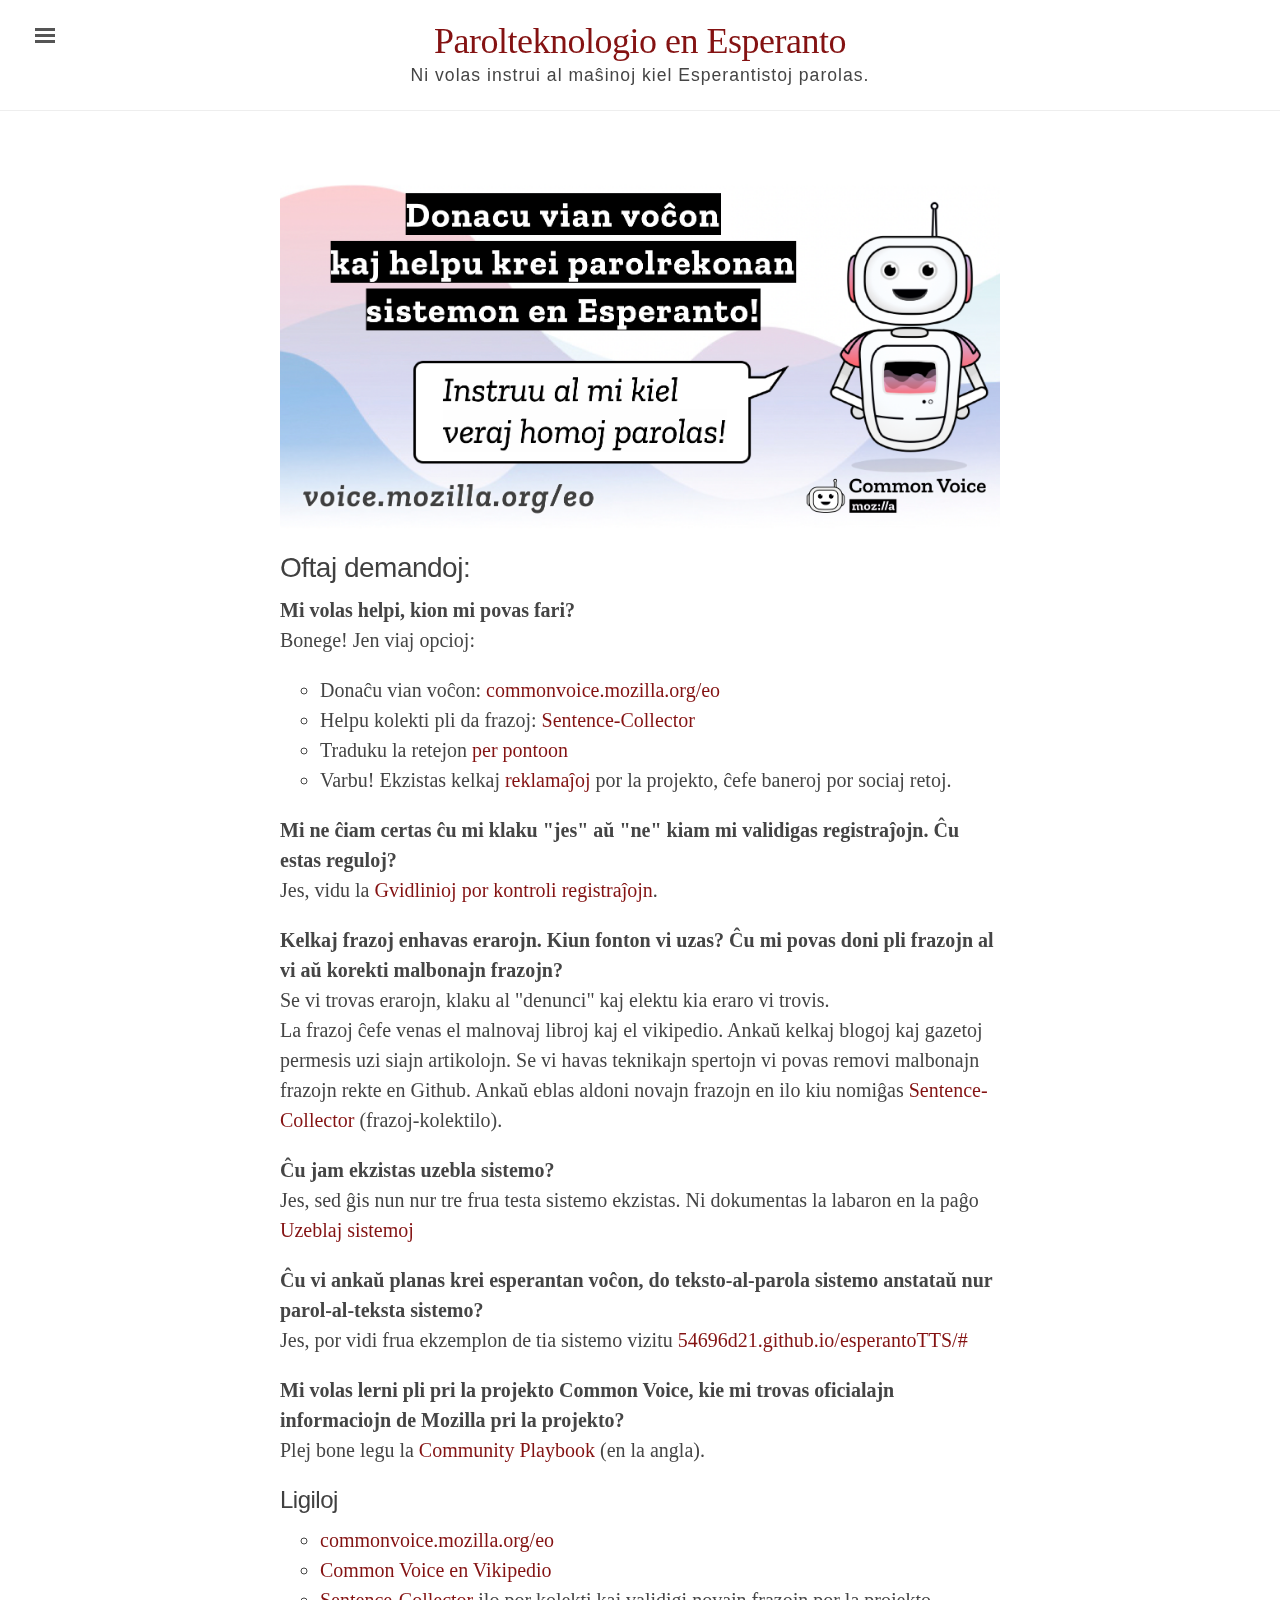
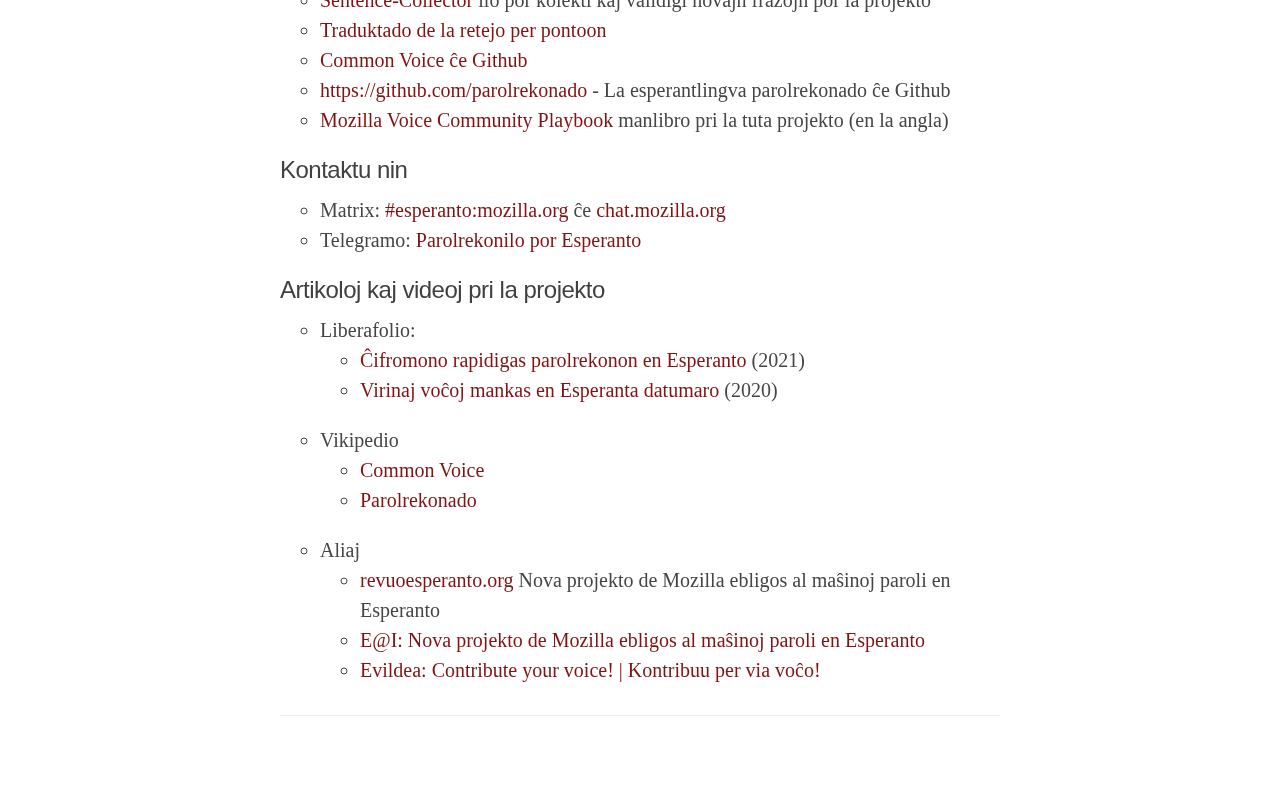
<file: index.html>
<!DOCTYPE html>
<html lang="eo">

  <head prefix="og: http://ogp.me/ns#; dc: http://purl.org/dc/terms/#">
  
  
  <!-- Canonical link to help search engines -->
  <link rel="canonical" href="https://parolrekonado.github.io/" />

  <!-- Basic meta elements -->
  <meta charset="utf-8" />

  <!-- Enable responsiveness on mobile devices -->
  <meta name="viewport" content="width=device-width,initial-scale=1.0,shrink-to-fit=no" />

  <title>
    
      Voĉaj teknologioj por Esperantujo
    
  </title>

  <!-- Dublin Core metadata for Zotero -->
  <meta property="dc:title" content="Voĉaj teknologioj por Esperantujo" />
  <meta property="dc:creator" content="" />
  <meta property="dc:identifier" content="https://parolrekonado.github.io/" />
  
  
  
  <meta property="dc:source" content="Parolteknologio en Esperanto" />

  <!-- Open Graph metadata -->
  <meta property="og:title" content="Voĉaj teknologioj por Esperantujo" />
  <meta property="og:url" content="https://parolrekonado.github.io/" />
  <meta property="og:image" content="https://parolrekonado.github.io/assets/open-graph-logo.png" />
  <meta property="og:image:width" content="200" />
  <meta property="og:image:height" content="200" />
  <meta property="fb:admins" content="elotroalex" />
  <meta property="fb:app_id" content="589495744558280" />


  <meta property="og:description" content="">
  <meta property="og:type" content="website" />


  <!-- CSS link -->
  <link rel="stylesheet" href="/assets/css/style.css" />

  <!-- Icons -->
  <link rel="apple-touch-icon-precomposed" sizes="180x180" href="/assets/apple-touch-icon-precomposed.png" />
  <link rel="shortcut icon" href="/assets/favicon.ico" />

  <!-- RSS -->
  <link rel="alternate" type="application/rss+xml" title="RSS" href="https://parolrekonado.github.io/atom.xml" />
</head>


  <body class="theme-base-">

    <!-- This if statement decides which sidebar to use -->
    
    <!--
  Target for toggling the sidebar `.sidebar-checkbox` is for regular styles, `#sidebar-checkbox` for
  behavior.
-->
<input type="checkbox" class="sidebar-checkbox" id="sidebar-checkbox">

<!-- Toggleable sidebar -->
<aside class="sidebar" id="sidebar">
  <div class="sidebar-item">
    <p></p>
  </div>

  <nav class="sidebar-nav">
    <a class="sidebar-nav-item" href="/">Ĉefpaĝo</a>

    

    
    
      
        
      
    
      
    
      
        
          <a class="sidebar-nav-item" href="/about/">Pri ni</a>
        
      
    
      
    
      
    
      
    
      
        
          <a class="sidebar-nav-item" href="/deepspeech/">Uzeblaj sistemoj</a>
        
      
    
      
        
      
    
      
        
          <a class="sidebar-nav-item" href="/gvidlinioj/">Gvidlinioj por kontroli registraĵojn</a>
        
      
    
      
        
          <a class="sidebar-nav-item" href="/reklamado/">Varbado kaj reklamado</a>
        
      
    
      
        
          <a class="sidebar-nav-item" href="/search/">Serĉu</a>
        
      
    

    <!-- The code below is used for manually entered links  -->
    <!-- <span style='cursor:pointer;' onclick="javascript:var hypothesis = document.createElement('script');
      hypothesis.setAttribute('src','https://hypothes.is/embed.js');
      document.head.appendChild(hypothesis);"><a class="sidebar-nav-item">Annotate me</a></span> -->

  <!--
    <a class="sidebar-nav-item" href="https://via.hypothes.is/https://parolrekonado.github.io//" data-proofer-ignore>Annotate me</a>
    <script src="https://hypothes.is/embed.js" async></script>
  -->

    <!-- <a class="sidebar-nav-item" href="https://github.com/minicomp/ed" target="_blank">GitHub project</a>
  </nav> -->

  <div class="sidebar-item">
    <p>
      Kreita per <a href="https://minicomp.github.io/ed/">Ed.</a> (MIT licenco).
    </p>
  </div>
</aside>

    

    <!--
      Wrap is the content to shift when toggling the sidebar. We wrap the content to avoid any CSS
      collisions with our real content.
    -->
    <div class="wrap">
      <header class="masthead">
        <div class="container">
          <h3 class="masthead-title">
            <a href="/" title="Ĉefpaĝo">Parolteknologio en Esperanto</a>
            <br><small>Ni volas instrui al maŝinoj kiel Esperantistoj parolas.</small>
          </h3>
        </div>
      </header>

      <main class="container content" id="main">
        <div class="introduction">
<a href="https://commonvoice.mozilla.org/eo" target="_blank"><img src="2-1-banner.png" alt="" ></a>

    <div>
        <h1>Oftaj demandoj:</h1>
        <p>
        <strong>Mi volas helpi, kion mi povas fari?</strong><br>
                Bonege! Jen viaj opcioj:
                <ul>
                    <li>Donaĉu vian voĉon: <a href="https://commonvoice.mozilla.org/eo">commonvoice.mozilla.org/eo</a></li>
                    <li>Helpu kolekti pli da frazoj: <a href="https://commonvoice.mozilla.org/sentence-collector/">Sentence-Collector</a> </li>
                    <li>Traduku la retejon <a href="https://pontoon.mozilla.org/eo/common-voice/">per pontoon</a></li>
                    <li>Varbu! Ekzistas kelkaj <a href="https://github.com/parolteknologio/reklamajxoj">reklamaĵoj</a> por la projekto, ĉefe baneroj por sociaj retoj.</li>
                </ul>
              </p>
        <p><strong>Mi ne ĉiam certas ĉu mi klaku "jes" aŭ "ne" kiam mi validigas registraĵojn. Ĉu estas reguloj?</strong><br/>
        Jes, vidu la <a href="https://parolteknologio.github.io/gvidlinioj/">Gvidlinioj por kontroli registraĵojn</a>.</p>
        <p>
        <strong>Kelkaj frazoj enhavas erarojn. Kiun fonton vi uzas? Ĉu mi povas doni pli frazojn al vi aŭ korekti malbonajn frazojn?</strong><br>
                    Se vi trovas erarojn, klaku al "denunci" kaj elektu kia eraro vi trovis. 
                    <br> La frazoj ĉefe venas el malnovaj libroj kaj el vikipedio. Ankaŭ kelkaj blogoj kaj gazetoj permesis uzi siajn artikolojn. Se vi havas teknikajn spertojn vi povas removi malbonajn frazojn rekte en Github. Ankaŭ eblas aldoni novajn frazojn en ilo kiu nomiĝas <a href="https://common-voice.github.io/sentence-collector/#/how-to">Sentence-Collector</a> (frazoj-kolektilo).
         </p>
         <p>
        <strong>Ĉu jam ekzistas uzebla sistemo?</strong>
                    <br> Jes, sed ĝis nun nur tre frua testa sistemo ekzistas. Ni dokumentas la labaron en la paĝo <a href="https://parolteknologio.github.io/deepspeech/"> Uzeblaj sistemoj</a>
         </p>
         <p>
        <strong>Ĉu vi ankaŭ planas krei esperantan voĉon, do teksto-al-parola sistemo anstataŭ nur parol-al-teksta sistemo? </strong>
                    
                    <br> Jes, por vidi frua ekzemplon de tia sistemo vizitu <a href="https://54696d21.github.io/esperantoTTS/#//">54696d21.github.io/esperantoTTS/#</a>
         </p>

         <p>
          <strong>Mi volas lerni pli pri la projekto Common Voice, kie mi trovas oficialajn informaciojn de Mozilla pri la projekto?</strong>
                      
                      <br>Plej bone legu la <a href="https://common-voice.github.io/community-playbook/">Community Playbook</a> (en la angla).
           </p>
    
        <h2>Ligiloj</h2> 
        <ul>
            <li><a href="https://commonvoice.mozilla.org/eo">commonvoice.mozilla.org/eo</a></li>
            <li><a href="https://eo.wikipedia.org/wiki/Common_Voice">Common Voice en Vikipedio</a></li>
            <li><a href="https://common-voice.github.io/sentence-collector/#/how-to">Sentence-Collector</a> ilo por kolekti kaj validigi novajn frazojn por la projekto</li>
            <li><a href="https://pontoon.mozilla.org/eo/common-voice/">Traduktado de la retejo per pontoon</a></li>
            <li><a href="https://github.com/mozilla/voice-web">Common Voice ĉe Github</a></li>
            <li><a href="https://github.com/parolrekonado">https://github.com/parolrekonado</a> - La esperantlingva parolrekonado ĉe Github</li>
            <li><a href="https://common-voice.github.io/community-playbook/">Mozilla Voice Community Playbook </a> manlibro pri la tuta projekto (en la angla)</li>
          </ul>

      <h2>Kontaktu nin</h2>         
      <ul>
        <li>Matrix: <a href="https://chat.mozilla.org/#/room/#esperanto:mozilla.org">#esperanto:mozilla.org</a> ĉe <a href="https://chat.mozilla.org">chat.mozilla.org</a></li>
        <li>Telegramo: <a href="https://t.me/joinchat/rkl0bSUR0jQxNzY0">Parolrekonilo por Esperanto</a></li>
      </ul>

        <h2>Artikoloj kaj videoj pri la projekto</h2> 
        <ul>
            <li>Liberafolio:
                <ul> 
                    <li><a href="https://www.liberafolio.org/2021/06/29/cifromono-rapidigas-parolrekonon-en-esperanto/">Ĉifromono rapidigas parolrekonon en Esperanto</a> (2021)</li>
                    <li><a href="https://www.liberafolio.org/2020/01/20/virinaj-vocoj-mankas-en-esperanta-datumaro/">Virinaj voĉoj mankas en Esperanta datumaro</a> (2020)</li>
                </ul>
            </li>

            <li>Vikipedio
                <ul>
                    <li><a href="https://eo.wikipedia.org/wiki/Common_Voice">Common Voice</a></li>
                    <li><a href="https://eo.wikipedia.org/wiki/Parolrekonado">Parolrekonado</a></li>
                </ul>
            </li>
            <li>Aliaj
                <ul>
                    <li><a href="https://revuoesperanto.org/projekto_de_mozilla">revuoesperanto.org</a>
                        Nova projekto de Mozilla ebligos al maŝinoj paroli en Esperanto</li>
                        <li><a href="https://ikso.net/nova-projekto-de-mozilla-ebligos-al-masinoj-paroli-en-esperanto/">E@I: Nova projekto de Mozilla ebligos al maŝinoj paroli en Esperanto</a></li>
                    <li><a href="https://www.youtube.com/watch?v=FU61xCRz21w">Evildea: Contribute your voice! | Kontribuu per via voĉo!</a></li>
                </ul>
            </li>
         </ul>
    </div>

</div>

<hr>


<!-- <div class="toc">
  <h2>Paĝoj</h2>
  <ul class="texts">
  
  </ul>
</div> -->

      </main>
    </div>

    <label for="sidebar-checkbox" class="sidebar-toggle"></label>

    <script>

    // Highlight search Query
    var url = window.location.href;
      if (url.lastIndexOf("?q=") > 0) {
        // get the index of the parameter, add three (to account for length)
        var stringloc = url.lastIndexOf("?q=") + 3;
        // get the substring (query) and decode
        var searchquery = decodeURIComponent(url.substr(stringloc));
        // regex matches at beginning of line, end of line or word boundary, useful for poetry
        var regex = new RegExp("(?:^|\\b)(" + searchquery + ")(?:$|\\b)", "gim");
        // get, add mark and then set content
        var content = document.getElementById("main").innerHTML;
        document.getElementById("main").innerHTML = content.replace(regex, "<mark>$1</mark>");
      }

      // Toggle sidebar
      (function(document) {
        var toggle = document.querySelector('.sidebar-toggle');
        var sidebar = document.querySelector('#sidebar');
        var checkbox = document.querySelector('#sidebar-checkbox');

        document.addEventListener('click', function(e) {
          var target = e.target;

          if(!checkbox.checked ||
             !sidebar.contains(target) ||
             (target === checkbox || target === toggle)) return;

          checkbox.checked = false;
        }, false);
      })(document);
    </script>
  </body>
</html>
</file>
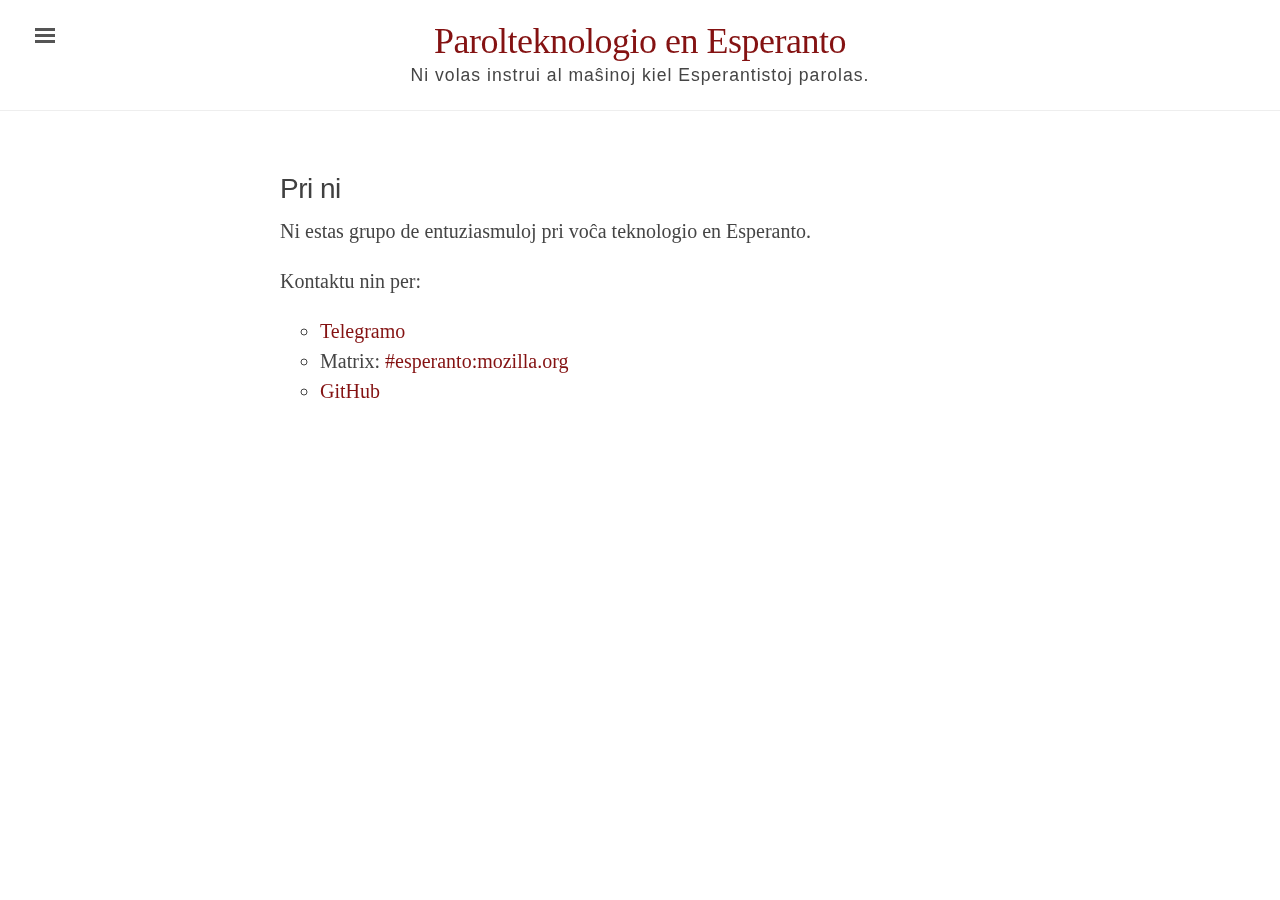
<file: about/index.html>
<!DOCTYPE html>
<html lang="eo">

  <head prefix="og: http://ogp.me/ns#; dc: http://purl.org/dc/terms/#">
  
  
  <!-- Canonical link to help search engines -->
  <link rel="canonical" href="https://parolrekonado.github.io/about/" />

  <!-- Basic meta elements -->
  <meta charset="utf-8" />

  <!-- Enable responsiveness on mobile devices -->
  <meta name="viewport" content="width=device-width,initial-scale=1.0,shrink-to-fit=no" />

  <title>
    
      Pri ni
    
  </title>

  <!-- Dublin Core metadata for Zotero -->
  <meta property="dc:title" content="Pri ni" />
  <meta property="dc:creator" content="" />
  <meta property="dc:identifier" content="https://parolrekonado.github.io/about/" />
  
  
  
  <meta property="dc:source" content="Parolteknologio en Esperanto" />

  <!-- Open Graph metadata -->
  <meta property="og:title" content="Pri ni" />
  <meta property="og:url" content="https://parolrekonado.github.io/about/" />
  <meta property="og:image" content="https://parolrekonado.github.io/assets/open-graph-logo.png" />
  <meta property="og:image:width" content="200" />
  <meta property="og:image:height" content="200" />
  <meta property="fb:admins" content="elotroalex" />
  <meta property="fb:app_id" content="589495744558280" />


  <meta property="og:description" content="Donacu vian voĉon!">
  <meta property="og:type" content="article" />


  <!-- CSS link -->
  <link rel="stylesheet" href="/assets/css/style.css" />

  <!-- Icons -->
  <link rel="apple-touch-icon-precomposed" sizes="180x180" href="/assets/apple-touch-icon-precomposed.png" />
  <link rel="shortcut icon" href="/assets/favicon.ico" />

  <!-- RSS -->
  <link rel="alternate" type="application/rss+xml" title="RSS" href="https://parolrekonado.github.io/atom.xml" />
</head>


  <body class="theme-base-">

    <!-- This if statement decides which sidebar to use -->
    
    <!--
  Target for toggling the sidebar `.sidebar-checkbox` is for regular styles, `#sidebar-checkbox` for
  behavior.
-->
<input type="checkbox" class="sidebar-checkbox" id="sidebar-checkbox">

<!-- Toggleable sidebar -->
<aside class="sidebar" id="sidebar">
  <div class="sidebar-item">
    <p></p>
  </div>

  <nav class="sidebar-nav">
    <a class="sidebar-nav-item" href="/">Ĉefpaĝo</a>

    

    
    
      
        
      
    
      
    
      
        
          <a class="sidebar-nav-item active" href="/about/">Pri ni</a>
        
      
    
      
    
      
    
      
    
      
        
          <a class="sidebar-nav-item" href="/deepspeech/">Uzeblaj sistemoj</a>
        
      
    
      
        
      
    
      
        
          <a class="sidebar-nav-item" href="/gvidlinioj/">Gvidlinioj por kontroli registraĵojn</a>
        
      
    
      
        
          <a class="sidebar-nav-item" href="/reklamado/">Varbado kaj reklamado</a>
        
      
    
      
        
          <a class="sidebar-nav-item" href="/search/">Serĉu</a>
        
      
    

    <!-- The code below is used for manually entered links  -->
    <!-- <span style='cursor:pointer;' onclick="javascript:var hypothesis = document.createElement('script');
      hypothesis.setAttribute('src','https://hypothes.is/embed.js');
      document.head.appendChild(hypothesis);"><a class="sidebar-nav-item">Annotate me</a></span> -->

  <!--
    <a class="sidebar-nav-item" href="https://via.hypothes.is/https://parolrekonado.github.io/about//" data-proofer-ignore>Annotate me</a>
    <script src="https://hypothes.is/embed.js" async></script>
  -->

    <!-- <a class="sidebar-nav-item" href="https://github.com/minicomp/ed" target="_blank">GitHub project</a>
  </nav> -->

  <div class="sidebar-item">
    <p>
      Kreita per <a href="https://minicomp.github.io/ed/">Ed.</a> (MIT licenco).
    </p>
  </div>
</aside>

    

    <!--
      Wrap is the content to shift when toggling the sidebar. We wrap the content to avoid any CSS
      collisions with our real content.
    -->
    <div class="wrap">
      <header class="masthead">
        <div class="container">
          <h3 class="masthead-title">
            <a href="/" title="Ĉefpaĝo">Parolteknologio en Esperanto</a>
            <br><small>Ni volas instrui al maŝinoj kiel Esperantistoj parolas.</small>
          </h3>
        </div>
      </header>

      <main class="container content" id="main">
        <article class="page">
  <h1 class="page-title">Pri ni</h1>
  <p>Ni estas grupo de entuziasmuloj pri voĉa teknologio en Esperanto.</p>

<p>Kontaktu nin per:</p>
<ul>
  <li><a href="https://t.me/joinchat/rkl0bSUR0jQxNzY0">Telegramo</a></li>
  <li>Matrix: <a href="https://chat.mozilla.org/#/room/#esperanto:mozilla.org">#esperanto:mozilla.org</a></li>
  <li><a href="https://github.com/parolrekonado">GitHub</a></li>
</ul>

</article>

      </main>
    </div>

    <label for="sidebar-checkbox" class="sidebar-toggle"></label>

    <script>

    // Highlight search Query
    var url = window.location.href;
      if (url.lastIndexOf("?q=") > 0) {
        // get the index of the parameter, add three (to account for length)
        var stringloc = url.lastIndexOf("?q=") + 3;
        // get the substring (query) and decode
        var searchquery = decodeURIComponent(url.substr(stringloc));
        // regex matches at beginning of line, end of line or word boundary, useful for poetry
        var regex = new RegExp("(?:^|\\b)(" + searchquery + ")(?:$|\\b)", "gim");
        // get, add mark and then set content
        var content = document.getElementById("main").innerHTML;
        document.getElementById("main").innerHTML = content.replace(regex, "<mark>$1</mark>");
      }

      // Toggle sidebar
      (function(document) {
        var toggle = document.querySelector('.sidebar-toggle');
        var sidebar = document.querySelector('#sidebar');
        var checkbox = document.querySelector('#sidebar-checkbox');

        document.addEventListener('click', function(e) {
          var target = e.target;

          if(!checkbox.checked ||
             !sidebar.contains(target) ||
             (target === checkbox || target === toggle)) return;

          checkbox.checked = false;
        }, false);
      })(document);
    </script>
  </body>
</html>
</file>
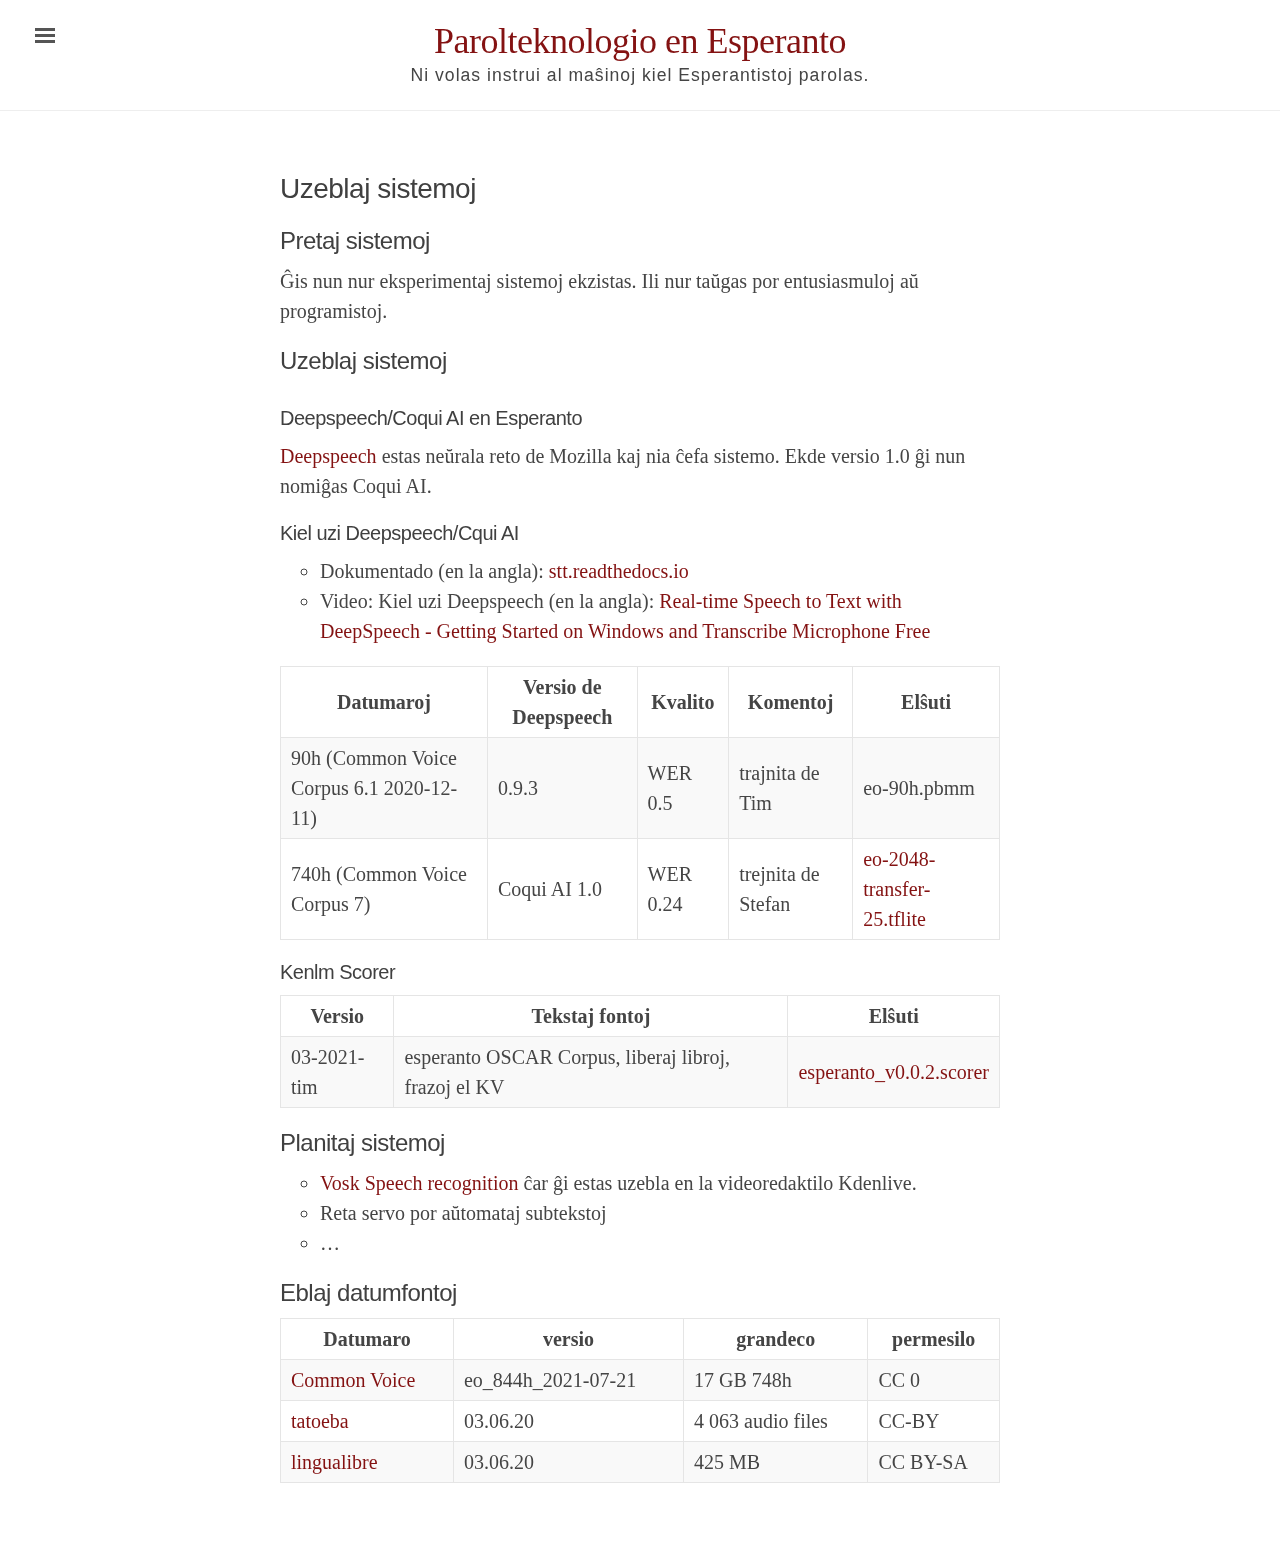
<file: deepspeech/index.html>
<!DOCTYPE html>
<html lang="eo">

  <head prefix="og: http://ogp.me/ns#; dc: http://purl.org/dc/terms/#">
  
  
  <!-- Canonical link to help search engines -->
  <link rel="canonical" href="https://parolrekonado.github.io/deepspeech/" />

  <!-- Basic meta elements -->
  <meta charset="utf-8" />

  <!-- Enable responsiveness on mobile devices -->
  <meta name="viewport" content="width=device-width,initial-scale=1.0,shrink-to-fit=no" />

  <title>
    
      Uzeblaj sistemoj
    
  </title>

  <!-- Dublin Core metadata for Zotero -->
  <meta property="dc:title" content="Uzeblaj sistemoj" />
  <meta property="dc:creator" content="" />
  <meta property="dc:identifier" content="https://parolrekonado.github.io/deepspeech/" />
  
  
  
  <meta property="dc:source" content="Parolteknologio en Esperanto" />

  <!-- Open Graph metadata -->
  <meta property="og:title" content="Uzeblaj sistemoj" />
  <meta property="og:url" content="https://parolrekonado.github.io/deepspeech/" />
  <meta property="og:image" content="https://parolrekonado.github.io/assets/open-graph-logo.png" />
  <meta property="og:image:width" content="200" />
  <meta property="og:image:height" content="200" />
  <meta property="fb:admins" content="elotroalex" />
  <meta property="fb:app_id" content="589495744558280" />


  <meta property="og:description" content="Donacu vian voĉon!">
  <meta property="og:type" content="article" />


  <!-- CSS link -->
  <link rel="stylesheet" href="/assets/css/style.css" />

  <!-- Icons -->
  <link rel="apple-touch-icon-precomposed" sizes="180x180" href="/assets/apple-touch-icon-precomposed.png" />
  <link rel="shortcut icon" href="/assets/favicon.ico" />

  <!-- RSS -->
  <link rel="alternate" type="application/rss+xml" title="RSS" href="https://parolrekonado.github.io/atom.xml" />
</head>


  <body class="theme-base-">

    <!-- This if statement decides which sidebar to use -->
    
    <!--
  Target for toggling the sidebar `.sidebar-checkbox` is for regular styles, `#sidebar-checkbox` for
  behavior.
-->
<input type="checkbox" class="sidebar-checkbox" id="sidebar-checkbox">

<!-- Toggleable sidebar -->
<aside class="sidebar" id="sidebar">
  <div class="sidebar-item">
    <p></p>
  </div>

  <nav class="sidebar-nav">
    <a class="sidebar-nav-item" href="/">Ĉefpaĝo</a>

    

    
    
      
        
      
    
      
    
      
        
          <a class="sidebar-nav-item" href="/about/">Pri ni</a>
        
      
    
      
    
      
    
      
    
      
        
          <a class="sidebar-nav-item active" href="/deepspeech/">Uzeblaj sistemoj</a>
        
      
    
      
        
      
    
      
        
          <a class="sidebar-nav-item" href="/gvidlinioj/">Gvidlinioj por kontroli registraĵojn</a>
        
      
    
      
        
          <a class="sidebar-nav-item" href="/reklamado/">Varbado kaj reklamado</a>
        
      
    
      
        
          <a class="sidebar-nav-item" href="/search/">Serĉu</a>
        
      
    

    <!-- The code below is used for manually entered links  -->
    <!-- <span style='cursor:pointer;' onclick="javascript:var hypothesis = document.createElement('script');
      hypothesis.setAttribute('src','https://hypothes.is/embed.js');
      document.head.appendChild(hypothesis);"><a class="sidebar-nav-item">Annotate me</a></span> -->

  <!--
    <a class="sidebar-nav-item" href="https://via.hypothes.is/https://parolrekonado.github.io/deepspeech//" data-proofer-ignore>Annotate me</a>
    <script src="https://hypothes.is/embed.js" async></script>
  -->

    <!-- <a class="sidebar-nav-item" href="https://github.com/minicomp/ed" target="_blank">GitHub project</a>
  </nav> -->

  <div class="sidebar-item">
    <p>
      Kreita per <a href="https://minicomp.github.io/ed/">Ed.</a> (MIT licenco).
    </p>
  </div>
</aside>

    

    <!--
      Wrap is the content to shift when toggling the sidebar. We wrap the content to avoid any CSS
      collisions with our real content.
    -->
    <div class="wrap">
      <header class="masthead">
        <div class="container">
          <h3 class="masthead-title">
            <a href="/" title="Ĉefpaĝo">Parolteknologio en Esperanto</a>
            <br><small>Ni volas instrui al maŝinoj kiel Esperantistoj parolas.</small>
          </h3>
        </div>
      </header>

      <main class="container content" id="main">
        <article class="page">
  <h1 class="page-title">Uzeblaj sistemoj</h1>
  <h2 id="pretaj-sistemoj">Pretaj sistemoj</h2>
<p>Ĝis nun nur eksperimentaj sistemoj ekzistas. Ili nur taŭgas por entusiasmuloj aŭ programistoj.</p>

<h2 id="uzeblaj-sistemoj">Uzeblaj sistemoj</h2>
<h3 id="deepspeechcoqui-ai-en-esperanto">Deepspeech/Coqui AI en Esperanto</h3>
<p><a href="https://github.com/mozilla/DeepSpeech">Deepspeech</a> estas neŭrala reto de Mozilla kaj nia ĉefa sistemo. Ekde versio 1.0 ĝi nun nomiĝas Coqui AI.</p>
<h4 id="kiel-uzi-deepspeechcqui-ai">Kiel uzi Deepspeech/Cqui AI</h4>
<ul>
  <li>Dokumentado (en la angla): <a href="https://stt.readthedocs.io/en/latest/">stt.readthedocs.io</a></li>
  <li>Video: Kiel uzi Deepspeech (en la angla): <a href="https://www.youtube.com/watch?v=c_0Q3T0XYTA">Real-time Speech to Text with DeepSpeech - Getting Started on Windows and Transcribe Microphone Free</a></li>
</ul>

<table>
  <thead>
    <tr>
      <th>Datumaroj</th>
      <th>Versio de Deepspeech</th>
      <th>Kvalito</th>
      <th>Komentoj</th>
      <th>Elŝuti</th>
    </tr>
  </thead>
  <tbody>
    <tr>
      <td>90h (Common Voice Corpus 6.1 2020-12-11)</td>
      <td>0.9.3</td>
      <td>WER 0.5</td>
      <td>trajnita de Tim</td>
      <td>eo-90h.pbmm</td>
    </tr>
    <tr>
      <td>740h (Common Voice Corpus 7)</td>
      <td>Coqui AI 1.0</td>
      <td>WER 0.24</td>
      <td>trejnita de Stefan</td>
      <td><a href="https://github.com/parolteknologio/stt-esperanto/raw/master/deepspeech-coqui/common-voice-corpus-7/eo-2048-transfer-25.tflite">eo-2048-transfer-25.tflite</a></td>
    </tr>
  </tbody>
</table>

<h4 id="kenlm-scorer">Kenlm Scorer</h4>

<table>
  <thead>
    <tr>
      <th>Versio</th>
      <th>Tekstaj fontoj</th>
      <th>Elŝuti</th>
    </tr>
  </thead>
  <tbody>
    <tr>
      <td>03-2021-tim</td>
      <td>esperanto OSCAR Corpus, liberaj libroj, frazoj el KV</td>
      <td><a href="https://github.com/parolteknologio/stt-esperanto/raw/master/scorer/esperanto_v0.0.2.scorer">esperanto_v0.0.2.scorer</a></td>
    </tr>
  </tbody>
</table>

<h2 id="planitaj-sistemoj">Planitaj sistemoj</h2>
<ul>
  <li><a href="https://alphacephei.com/vosk/">Vosk Speech recognition</a> ĉar ĝi estas uzebla en la videoredaktilo Kdenlive.</li>
  <li>Reta servo por aŭtomataj subtekstoj</li>
  <li>…</li>
</ul>

<h2 id="eblaj-datumfontoj">Eblaj datumfontoj</h2>

<table>
  <thead>
    <tr>
      <th>Datumaro</th>
      <th>versio</th>
      <th>grandeco</th>
      <th>permesilo</th>
    </tr>
  </thead>
  <tbody>
    <tr>
      <td><a href="https://voice.mozilla.org/eo/datasets">Common Voice</a></td>
      <td>eo_844h_2021-07-21</td>
      <td>17 GB 748h</td>
      <td>CC 0</td>
    </tr>
    <tr>
      <td><a href="https://tatoeba.org/epo/sentences/search?query=&amp;from=epo&amp;to=none&amp;user=&amp;orphans=no&amp;unapproved=no&amp;has_audio=yes&amp;tags=&amp;list=&amp;native=&amp;trans_filter=limit&amp;trans_to=und&amp;trans_link=&amp;trans_user=&amp;trans_orphan=&amp;trans_unapproved=&amp;trans_has_audio=&amp;sort=relevance&amp;sort_reverse=">tatoeba</a></td>
      <td>03.06.20</td>
      <td>4 063 audio files</td>
      <td>CC-BY</td>
    </tr>
    <tr>
      <td><a href="https://lingualibre.org/wiki/Help:Download_from_LinguaLibre">lingualibre</a></td>
      <td>03.06.20</td>
      <td>425 MB</td>
      <td>CC BY-SA</td>
    </tr>
  </tbody>
</table>

</article>

      </main>
    </div>

    <label for="sidebar-checkbox" class="sidebar-toggle"></label>

    <script>

    // Highlight search Query
    var url = window.location.href;
      if (url.lastIndexOf("?q=") > 0) {
        // get the index of the parameter, add three (to account for length)
        var stringloc = url.lastIndexOf("?q=") + 3;
        // get the substring (query) and decode
        var searchquery = decodeURIComponent(url.substr(stringloc));
        // regex matches at beginning of line, end of line or word boundary, useful for poetry
        var regex = new RegExp("(?:^|\\b)(" + searchquery + ")(?:$|\\b)", "gim");
        // get, add mark and then set content
        var content = document.getElementById("main").innerHTML;
        document.getElementById("main").innerHTML = content.replace(regex, "<mark>$1</mark>");
      }

      // Toggle sidebar
      (function(document) {
        var toggle = document.querySelector('.sidebar-toggle');
        var sidebar = document.querySelector('#sidebar');
        var checkbox = document.querySelector('#sidebar-checkbox');

        document.addEventListener('click', function(e) {
          var target = e.target;

          if(!checkbox.checked ||
             !sidebar.contains(target) ||
             (target === checkbox || target === toggle)) return;

          checkbox.checked = false;
        }, false);
      })(document);
    </script>
  </body>
</html>
</file>
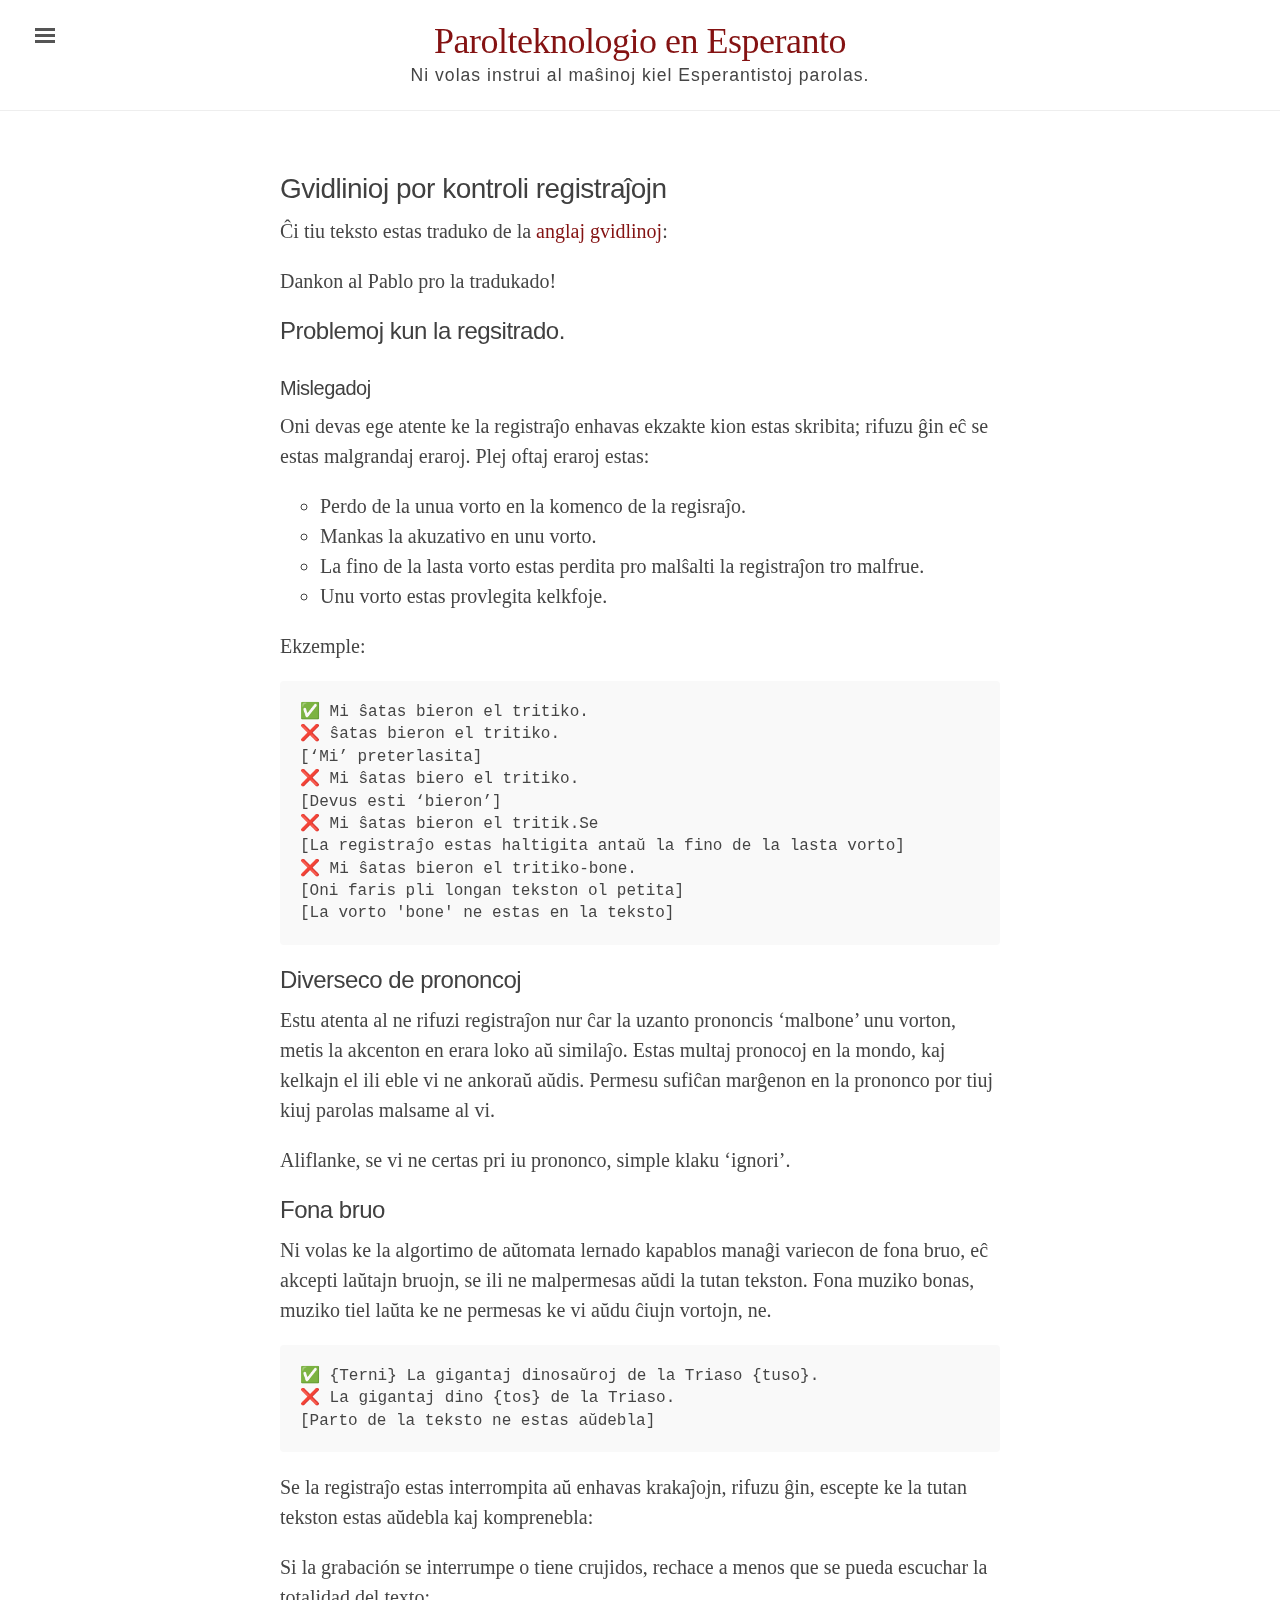
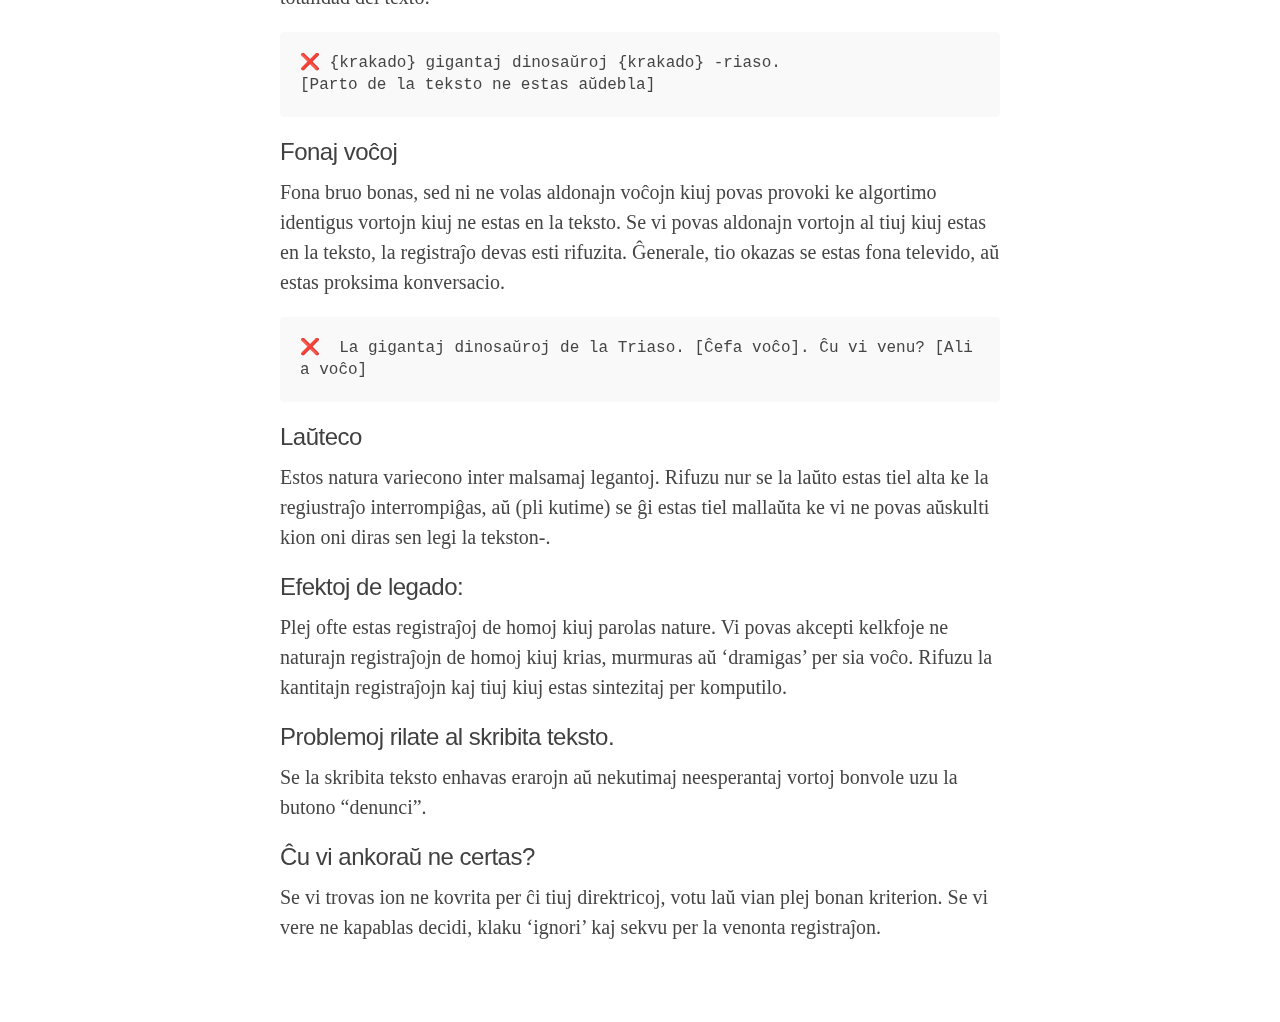
<file: gvidlinioj/index.html>
<!DOCTYPE html>
<html lang="eo">

  <head prefix="og: http://ogp.me/ns#; dc: http://purl.org/dc/terms/#">
  
  
  <!-- Canonical link to help search engines -->
  <link rel="canonical" href="https://parolrekonado.github.io/gvidlinioj/" />

  <!-- Basic meta elements -->
  <meta charset="utf-8" />

  <!-- Enable responsiveness on mobile devices -->
  <meta name="viewport" content="width=device-width,initial-scale=1.0,shrink-to-fit=no" />

  <title>
    
      Gvidlinioj por kontroli registraĵojn
    
  </title>

  <!-- Dublin Core metadata for Zotero -->
  <meta property="dc:title" content="Gvidlinioj por kontroli registraĵojn" />
  <meta property="dc:creator" content="" />
  <meta property="dc:identifier" content="https://parolrekonado.github.io/gvidlinioj/" />
  
  
  
  <meta property="dc:source" content="Parolteknologio en Esperanto" />

  <!-- Open Graph metadata -->
  <meta property="og:title" content="Gvidlinioj por kontroli registraĵojn" />
  <meta property="og:url" content="https://parolrekonado.github.io/gvidlinioj/" />
  <meta property="og:image" content="https://parolrekonado.github.io/assets/open-graph-logo.png" />
  <meta property="og:image:width" content="200" />
  <meta property="og:image:height" content="200" />
  <meta property="fb:admins" content="elotroalex" />
  <meta property="fb:app_id" content="589495744558280" />


  <meta property="og:description" content="Donacu vian voĉon!">
  <meta property="og:type" content="article" />


  <!-- CSS link -->
  <link rel="stylesheet" href="/assets/css/style.css" />

  <!-- Icons -->
  <link rel="apple-touch-icon-precomposed" sizes="180x180" href="/assets/apple-touch-icon-precomposed.png" />
  <link rel="shortcut icon" href="/assets/favicon.ico" />

  <!-- RSS -->
  <link rel="alternate" type="application/rss+xml" title="RSS" href="https://parolrekonado.github.io/atom.xml" />
</head>


  <body class="theme-base-">

    <!-- This if statement decides which sidebar to use -->
    
    <!--
  Target for toggling the sidebar `.sidebar-checkbox` is for regular styles, `#sidebar-checkbox` for
  behavior.
-->
<input type="checkbox" class="sidebar-checkbox" id="sidebar-checkbox">

<!-- Toggleable sidebar -->
<aside class="sidebar" id="sidebar">
  <div class="sidebar-item">
    <p></p>
  </div>

  <nav class="sidebar-nav">
    <a class="sidebar-nav-item" href="/">Ĉefpaĝo</a>

    

    
    
      
        
      
    
      
    
      
        
          <a class="sidebar-nav-item" href="/about/">Pri ni</a>
        
      
    
      
    
      
    
      
    
      
        
          <a class="sidebar-nav-item" href="/deepspeech/">Uzeblaj sistemoj</a>
        
      
    
      
        
      
    
      
        
          <a class="sidebar-nav-item active" href="/gvidlinioj/">Gvidlinioj por kontroli registraĵojn</a>
        
      
    
      
        
          <a class="sidebar-nav-item" href="/reklamado/">Varbado kaj reklamado</a>
        
      
    
      
        
          <a class="sidebar-nav-item" href="/search/">Serĉu</a>
        
      
    

    <!-- The code below is used for manually entered links  -->
    <!-- <span style='cursor:pointer;' onclick="javascript:var hypothesis = document.createElement('script');
      hypothesis.setAttribute('src','https://hypothes.is/embed.js');
      document.head.appendChild(hypothesis);"><a class="sidebar-nav-item">Annotate me</a></span> -->

  <!--
    <a class="sidebar-nav-item" href="https://via.hypothes.is/https://parolrekonado.github.io/gvidlinioj//" data-proofer-ignore>Annotate me</a>
    <script src="https://hypothes.is/embed.js" async></script>
  -->

    <!-- <a class="sidebar-nav-item" href="https://github.com/minicomp/ed" target="_blank">GitHub project</a>
  </nav> -->

  <div class="sidebar-item">
    <p>
      Kreita per <a href="https://minicomp.github.io/ed/">Ed.</a> (MIT licenco).
    </p>
  </div>
</aside>

    

    <!--
      Wrap is the content to shift when toggling the sidebar. We wrap the content to avoid any CSS
      collisions with our real content.
    -->
    <div class="wrap">
      <header class="masthead">
        <div class="container">
          <h3 class="masthead-title">
            <a href="/" title="Ĉefpaĝo">Parolteknologio en Esperanto</a>
            <br><small>Ni volas instrui al maŝinoj kiel Esperantistoj parolas.</small>
          </h3>
        </div>
      </header>

      <main class="container content" id="main">
        <article class="page">
  <h1 class="page-title">Gvidlinioj por kontroli registraĵojn</h1>
  <p>Ĉi tiu teksto estas traduko de la <a href="https://discourse.mozilla.org/t/discussion-of-new-guidelines-for-recording-validation/36465">anglaj gvidlinoj</a>:</p>

<p>Dankon al Pablo pro la tradukado!</p>

<h2 id="problemoj-kun-la-regsitrado">Problemoj kun la regsitrado.</h2>

<h3 id="mislegadoj">Mislegadoj</h3>

<p>Oni devas ege atente ke la registraĵo enhavas ekzakte kion estas skribita; rifuzu ĝin eĉ se estas malgrandaj eraroj. Plej oftaj eraroj estas:</p>

<ul>
  <li>Perdo de la unua vorto en la komenco de la regisraĵo.</li>
  <li>Mankas la akuzativo en unu vorto.</li>
  <li>La fino de la lasta vorto estas perdita pro malŝalti la registraĵon tro malfrue.</li>
  <li>Unu vorto estas provlegita kelkfoje.</li>
</ul>

<p>Ekzemple:</p>

<div class="language-plaintext highlighter-rouge"><div class="highlight"><pre class="highlight"><code>✅ Mi ŝatas bieron el tritiko.
❌ ŝatas bieron el tritiko.
[‘Mi’ preterlasita]
❌ Mi ŝatas biero el tritiko.
[Devus esti ‘bieron’]
❌ Mi ŝatas bieron el tritik.Se
[La registraĵo estas haltigita antaŭ la fino de la lasta vorto]
❌ Mi ŝatas bieron el tritiko-bone.
[Oni faris pli longan tekston ol petita]
[La vorto 'bone' ne estas en la teksto]
</code></pre></div></div>

<h2 id="diverseco-de-prononcoj">Diverseco de prononcoj</h2>

<p>Estu atenta al ne rifuzi registraĵon nur ĉar la uzanto prononcis ‘malbone’ unu vorton, metis la akcenton en erara loko aŭ similaĵo. Estas multaj pronocoj en la mondo, kaj kelkajn el ili eble vi ne ankoraŭ aŭdis. Permesu sufiĉan marĝenon en la prononco
por tiuj kiuj parolas malsame al vi.</p>

<p>Aliflanke, se vi ne certas pri iu prononco, simple klaku ‘ignori’.</p>

<h2 id="fona-bruo">Fona bruo</h2>

<p>Ni volas ke la algortimo de aŭtomata lernado kapablos manaĝi variecon de fona bruo, eĉ akcepti laŭtajn bruojn, se ili ne malpermesas aŭdi la tutan tekston. Fona muziko bonas, muziko tiel laŭta ke ne permesas ke vi aŭdu ĉiujn vortojn, ne.</p>

<div class="language-plaintext highlighter-rouge"><div class="highlight"><pre class="highlight"><code>✅ {Terni} La gigantaj dinosaŭroj de la Triaso {tuso}.
❌ La gigantaj dino {tos} de la Triaso.
[Parto de la teksto ne estas aŭdebla]
</code></pre></div></div>

<p>Se la registraĵo estas interrompita aŭ enhavas krakaĵojn, rifuzu ĝin, escepte ke la tutan tekston estas aŭdebla kaj komprenebla:</p>

<p>Si la grabación se interrumpe o tiene crujidos, rechace a menos que se pueda escuchar la totalidad del texto:</p>

<div class="language-plaintext highlighter-rouge"><div class="highlight"><pre class="highlight"><code>❌ {krakado} gigantaj dinosaŭroj {krakado} -riaso.
[Parto de la teksto ne estas aŭdebla]
</code></pre></div></div>

<h2 id="fonaj-voĉoj">Fonaj voĉoj</h2>

<p>Fona bruo bonas, sed ni ne volas aldonajn voĉojn kiuj povas provoki ke algortimo identigus vortojn kiuj ne estas en la teksto. Se vi povas aldonajn vortojn al tiuj kiuj estas en la teksto, la registraĵo devas esti rifuzita. Ĝenerale, tio okazas se estas fona televido, aŭ estas proksima konversacio.</p>

<div class="language-plaintext highlighter-rouge"><div class="highlight"><pre class="highlight"><code>❌  La gigantaj dinosaŭroj de la Triaso. [Ĉefa voĉo]. Ĉu vi venu? [Alia voĉo]
</code></pre></div></div>

<h2 id="laŭteco">Laŭteco</h2>

<p>Estos natura variecono inter malsamaj legantoj. Rifuzu nur se la laŭto estas tiel alta ke la regiustraĵo interrompiĝas, aŭ (pli kutime) se ĝi estas tiel mallaŭta ke vi ne povas aŭskulti kion oni diras sen legi la tekston-.</p>

<h2 id="efektoj-de-legado">Efektoj de legado:</h2>

<p>Plej ofte estas registraĵoj de homoj kiuj parolas nature. Vi povas akcepti kelkfoje ne naturajn registraĵojn de homoj kiuj krias, murmuras aŭ ‘dramigas’ per sia voĉo. Rifuzu la kantitajn registraĵojn kaj tiuj kiuj estas sintezitaj per komputilo.</p>

<h2 id="problemoj-rilate-al-skribita-teksto">Problemoj rilate al skribita teksto.</h2>

<p>Se la skribita teksto enhavas erarojn aŭ nekutimaj neesperantaj vortoj bonvole uzu la butono “denunci”.</p>

<h2 id="ĉu-vi-ankoraŭ-ne-certas">Ĉu vi ankoraŭ ne certas?</h2>

<p>Se vi trovas ion ne kovrita per ĉi tiuj direktricoj, votu laŭ vian plej bonan kriterion. Se vi vere ne kapablas decidi, klaku ‘ignori’ kaj sekvu per la venonta registraĵon.</p>

</article>

      </main>
    </div>

    <label for="sidebar-checkbox" class="sidebar-toggle"></label>

    <script>

    // Highlight search Query
    var url = window.location.href;
      if (url.lastIndexOf("?q=") > 0) {
        // get the index of the parameter, add three (to account for length)
        var stringloc = url.lastIndexOf("?q=") + 3;
        // get the substring (query) and decode
        var searchquery = decodeURIComponent(url.substr(stringloc));
        // regex matches at beginning of line, end of line or word boundary, useful for poetry
        var regex = new RegExp("(?:^|\\b)(" + searchquery + ")(?:$|\\b)", "gim");
        // get, add mark and then set content
        var content = document.getElementById("main").innerHTML;
        document.getElementById("main").innerHTML = content.replace(regex, "<mark>$1</mark>");
      }

      // Toggle sidebar
      (function(document) {
        var toggle = document.querySelector('.sidebar-toggle');
        var sidebar = document.querySelector('#sidebar');
        var checkbox = document.querySelector('#sidebar-checkbox');

        document.addEventListener('click', function(e) {
          var target = e.target;

          if(!checkbox.checked ||
             !sidebar.contains(target) ||
             (target === checkbox || target === toggle)) return;

          checkbox.checked = false;
        }, false);
      })(document);
    </script>
  </body>
</html>
</file>
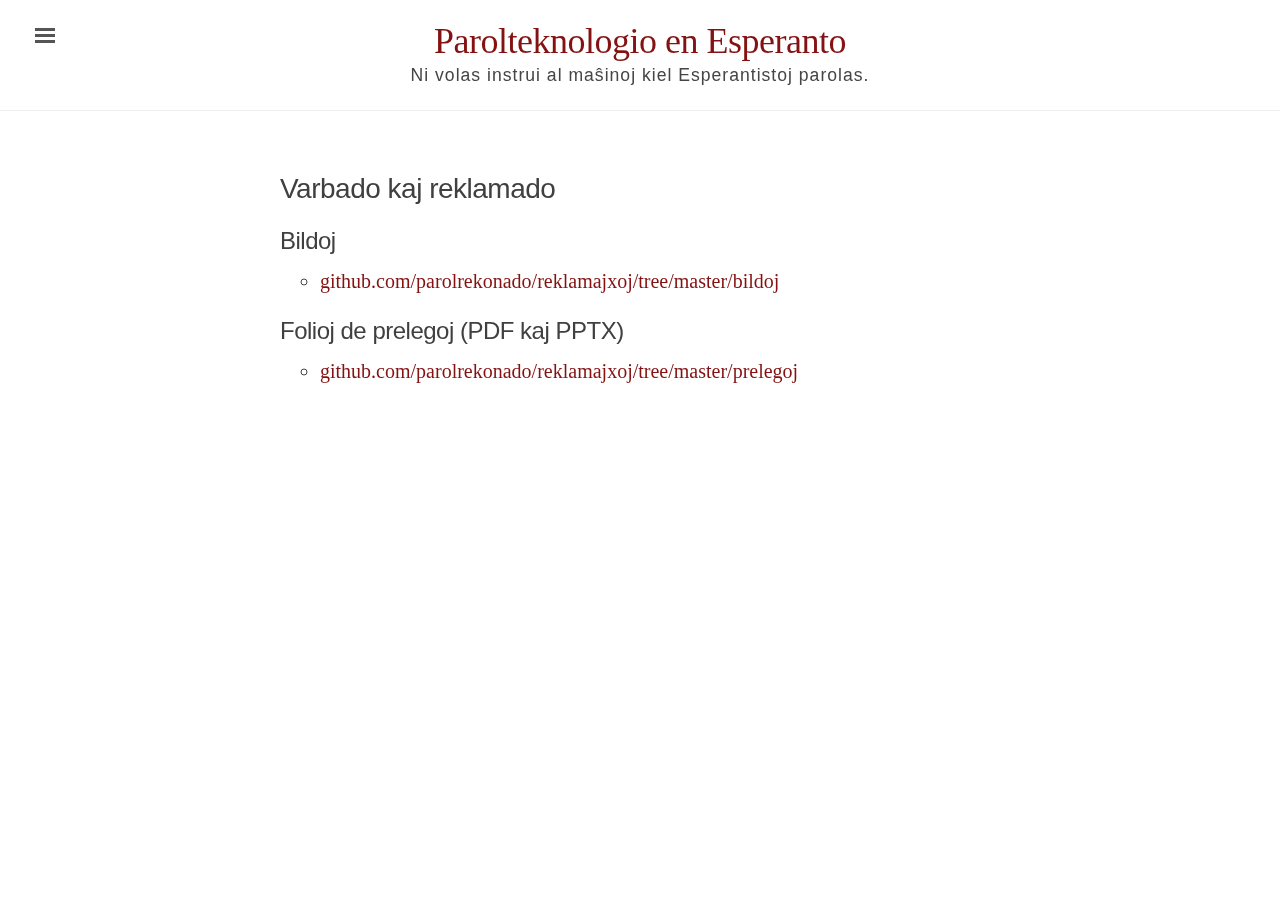
<file: reklamado/index.html>
<!DOCTYPE html>
<html lang="eo">

  <head prefix="og: http://ogp.me/ns#; dc: http://purl.org/dc/terms/#">
  
  
  <!-- Canonical link to help search engines -->
  <link rel="canonical" href="https://parolrekonado.github.io/reklamado/" />

  <!-- Basic meta elements -->
  <meta charset="utf-8" />

  <!-- Enable responsiveness on mobile devices -->
  <meta name="viewport" content="width=device-width,initial-scale=1.0,shrink-to-fit=no" />

  <title>
    
      Varbado kaj reklamado
    
  </title>

  <!-- Dublin Core metadata for Zotero -->
  <meta property="dc:title" content="Varbado kaj reklamado" />
  <meta property="dc:creator" content="" />
  <meta property="dc:identifier" content="https://parolrekonado.github.io/reklamado/" />
  
  
  
  <meta property="dc:source" content="Parolteknologio en Esperanto" />

  <!-- Open Graph metadata -->
  <meta property="og:title" content="Varbado kaj reklamado" />
  <meta property="og:url" content="https://parolrekonado.github.io/reklamado/" />
  <meta property="og:image" content="https://parolrekonado.github.io/assets/open-graph-logo.png" />
  <meta property="og:image:width" content="200" />
  <meta property="og:image:height" content="200" />
  <meta property="fb:admins" content="elotroalex" />
  <meta property="fb:app_id" content="589495744558280" />


  <meta property="og:description" content="Donacu vian voĉon!">
  <meta property="og:type" content="article" />


  <!-- CSS link -->
  <link rel="stylesheet" href="/assets/css/style.css" />

  <!-- Icons -->
  <link rel="apple-touch-icon-precomposed" sizes="180x180" href="/assets/apple-touch-icon-precomposed.png" />
  <link rel="shortcut icon" href="/assets/favicon.ico" />

  <!-- RSS -->
  <link rel="alternate" type="application/rss+xml" title="RSS" href="https://parolrekonado.github.io/atom.xml" />
</head>


  <body class="theme-base-">

    <!-- This if statement decides which sidebar to use -->
    
    <!--
  Target for toggling the sidebar `.sidebar-checkbox` is for regular styles, `#sidebar-checkbox` for
  behavior.
-->
<input type="checkbox" class="sidebar-checkbox" id="sidebar-checkbox">

<!-- Toggleable sidebar -->
<aside class="sidebar" id="sidebar">
  <div class="sidebar-item">
    <p></p>
  </div>

  <nav class="sidebar-nav">
    <a class="sidebar-nav-item" href="/">Ĉefpaĝo</a>

    

    
    
      
        
      
    
      
    
      
        
          <a class="sidebar-nav-item" href="/about/">Pri ni</a>
        
      
    
      
    
      
    
      
    
      
        
          <a class="sidebar-nav-item" href="/deepspeech/">Uzeblaj sistemoj</a>
        
      
    
      
        
      
    
      
        
          <a class="sidebar-nav-item" href="/gvidlinioj/">Gvidlinioj por kontroli registraĵojn</a>
        
      
    
      
        
          <a class="sidebar-nav-item active" href="/reklamado/">Varbado kaj reklamado</a>
        
      
    
      
        
          <a class="sidebar-nav-item" href="/search/">Serĉu</a>
        
      
    

    <!-- The code below is used for manually entered links  -->
    <!-- <span style='cursor:pointer;' onclick="javascript:var hypothesis = document.createElement('script');
      hypothesis.setAttribute('src','https://hypothes.is/embed.js');
      document.head.appendChild(hypothesis);"><a class="sidebar-nav-item">Annotate me</a></span> -->

  <!--
    <a class="sidebar-nav-item" href="https://via.hypothes.is/https://parolrekonado.github.io/reklamado//" data-proofer-ignore>Annotate me</a>
    <script src="https://hypothes.is/embed.js" async></script>
  -->

    <!-- <a class="sidebar-nav-item" href="https://github.com/minicomp/ed" target="_blank">GitHub project</a>
  </nav> -->

  <div class="sidebar-item">
    <p>
      Kreita per <a href="https://minicomp.github.io/ed/">Ed.</a> (MIT licenco).
    </p>
  </div>
</aside>

    

    <!--
      Wrap is the content to shift when toggling the sidebar. We wrap the content to avoid any CSS
      collisions with our real content.
    -->
    <div class="wrap">
      <header class="masthead">
        <div class="container">
          <h3 class="masthead-title">
            <a href="/" title="Ĉefpaĝo">Parolteknologio en Esperanto</a>
            <br><small>Ni volas instrui al maŝinoj kiel Esperantistoj parolas.</small>
          </h3>
        </div>
      </header>

      <main class="container content" id="main">
        <article class="page">
  <h1 class="page-title">Varbado kaj reklamado</h1>
  <h2 id="bildoj">Bildoj</h2>
<ul>
  <li><a href="https://github.com/parolrekonado/reklamajxoj/tree/master/bildoj">github.com/parolrekonado/reklamajxoj/tree/master/bildoj</a></li>
</ul>

<h2 id="folioj-de-prelegoj-pdf-kaj-pptx">Folioj de prelegoj (PDF kaj PPTX)</h2>
<ul>
  <li><a href="https://github.com/parolrekonado/reklamajxoj/tree/master/prelegoj">github.com/parolrekonado/reklamajxoj/tree/master/prelegoj</a></li>
</ul>


</article>

      </main>
    </div>

    <label for="sidebar-checkbox" class="sidebar-toggle"></label>

    <script>

    // Highlight search Query
    var url = window.location.href;
      if (url.lastIndexOf("?q=") > 0) {
        // get the index of the parameter, add three (to account for length)
        var stringloc = url.lastIndexOf("?q=") + 3;
        // get the substring (query) and decode
        var searchquery = decodeURIComponent(url.substr(stringloc));
        // regex matches at beginning of line, end of line or word boundary, useful for poetry
        var regex = new RegExp("(?:^|\\b)(" + searchquery + ")(?:$|\\b)", "gim");
        // get, add mark and then set content
        var content = document.getElementById("main").innerHTML;
        document.getElementById("main").innerHTML = content.replace(regex, "<mark>$1</mark>");
      }

      // Toggle sidebar
      (function(document) {
        var toggle = document.querySelector('.sidebar-toggle');
        var sidebar = document.querySelector('#sidebar');
        var checkbox = document.querySelector('#sidebar-checkbox');

        document.addEventListener('click', function(e) {
          var target = e.target;

          if(!checkbox.checked ||
             !sidebar.contains(target) ||
             (target === checkbox || target === toggle)) return;

          checkbox.checked = false;
        }, false);
      })(document);
    </script>
  </body>
</html>
</file>
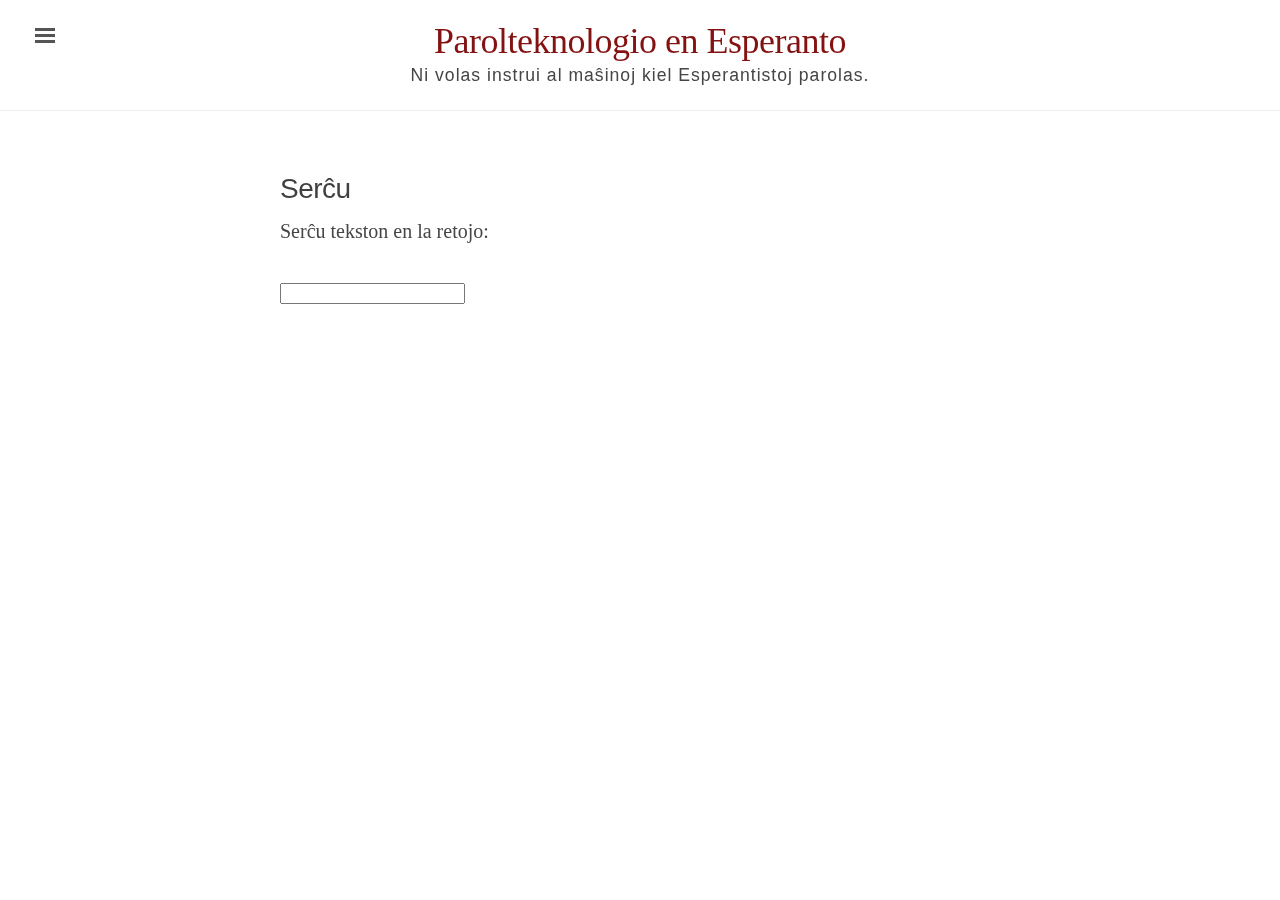
<file: search/index.html>
<!DOCTYPE html>
<html lang="eo">

  <head prefix="og: http://ogp.me/ns#; dc: http://purl.org/dc/terms/#">
  
  
  <!-- Canonical link to help search engines -->
  <link rel="canonical" href="https://parolrekonado.github.io/search/" />

  <!-- Basic meta elements -->
  <meta charset="utf-8" />

  <!-- Enable responsiveness on mobile devices -->
  <meta name="viewport" content="width=device-width,initial-scale=1.0,shrink-to-fit=no" />

  <title>
    
      Serĉu
    
  </title>

  <!-- Dublin Core metadata for Zotero -->
  <meta property="dc:title" content="Serĉu" />
  <meta property="dc:creator" content="" />
  <meta property="dc:identifier" content="https://parolrekonado.github.io/search/" />
  
  
  
  <meta property="dc:source" content="Parolteknologio en Esperanto" />

  <!-- Open Graph metadata -->
  <meta property="og:title" content="Serĉu" />
  <meta property="og:url" content="https://parolrekonado.github.io/search/" />
  <meta property="og:image" content="https://parolrekonado.github.io/assets/open-graph-logo.png" />
  <meta property="og:image:width" content="200" />
  <meta property="og:image:height" content="200" />
  <meta property="fb:admins" content="elotroalex" />
  <meta property="fb:app_id" content="589495744558280" />


  <meta property="og:description" content="Donacu vian voĉon!">
  <meta property="og:type" content="article" />


  <!-- CSS link -->
  <link rel="stylesheet" href="/assets/css/style.css" />

  <!-- Icons -->
  <link rel="apple-touch-icon-precomposed" sizes="180x180" href="/assets/apple-touch-icon-precomposed.png" />
  <link rel="shortcut icon" href="/assets/favicon.ico" />

  <!-- RSS -->
  <link rel="alternate" type="application/rss+xml" title="RSS" href="https://parolrekonado.github.io/atom.xml" />
</head>


  <body class="theme-base-">

    <!-- This if statement decides which sidebar to use -->
    
    <!--
  Target for toggling the sidebar `.sidebar-checkbox` is for regular styles, `#sidebar-checkbox` for
  behavior.
-->
<input type="checkbox" class="sidebar-checkbox" id="sidebar-checkbox">

<!-- Toggleable sidebar -->
<aside class="sidebar" id="sidebar">
  <div class="sidebar-item">
    <p></p>
  </div>

  <nav class="sidebar-nav">
    <a class="sidebar-nav-item" href="/">Ĉefpaĝo</a>

    

    
    
      
        
      
    
      
    
      
        
          <a class="sidebar-nav-item" href="/about/">Pri ni</a>
        
      
    
      
    
      
    
      
    
      
        
          <a class="sidebar-nav-item" href="/deepspeech/">Uzeblaj sistemoj</a>
        
      
    
      
        
      
    
      
        
          <a class="sidebar-nav-item" href="/gvidlinioj/">Gvidlinioj por kontroli registraĵojn</a>
        
      
    
      
        
          <a class="sidebar-nav-item" href="/reklamado/">Varbado kaj reklamado</a>
        
      
    
      
        
          <a class="sidebar-nav-item active" href="/search/">Serĉu</a>
        
      
    

    <!-- The code below is used for manually entered links  -->
    <!-- <span style='cursor:pointer;' onclick="javascript:var hypothesis = document.createElement('script');
      hypothesis.setAttribute('src','https://hypothes.is/embed.js');
      document.head.appendChild(hypothesis);"><a class="sidebar-nav-item">Annotate me</a></span> -->

  <!--
    <a class="sidebar-nav-item" href="https://via.hypothes.is/https://parolrekonado.github.io/search//" data-proofer-ignore>Annotate me</a>
    <script src="https://hypothes.is/embed.js" async></script>
  -->

    <!-- <a class="sidebar-nav-item" href="https://github.com/minicomp/ed" target="_blank">GitHub project</a>
  </nav> -->

  <div class="sidebar-item">
    <p>
      Kreita per <a href="https://minicomp.github.io/ed/">Ed.</a> (MIT licenco).
    </p>
  </div>
</aside>

    

    <!--
      Wrap is the content to shift when toggling the sidebar. We wrap the content to avoid any CSS
      collisions with our real content.
    -->
    <div class="wrap">
      <header class="masthead">
        <div class="container">
          <h3 class="masthead-title">
            <a href="/" title="Ĉefpaĝo">Parolteknologio en Esperanto</a>
            <br><small>Ni volas instrui al maŝinoj kiel Esperantistoj parolas.</small>
          </h3>
        </div>
      </header>

      <main class="container content" id="main">
        <article class="page">
  <h1 class="page-title">Serĉu</h1>
  <form id="site_search">
<div>Serĉu tekston en la retojo:</div>
<br>
<input id="search" type="text"/></form>

<div id="results"></div>
<ul id="search_results"></ul>
<script src="/assets/js/elasticlunr.min.js"></script>
<script src="https://ajax.googleapis.com/ajax/libs/jquery/1.11.3/jquery.min.js"></script>
<script src="/assets/js/search.js"></script>

</article>

      </main>
    </div>

    <label for="sidebar-checkbox" class="sidebar-toggle"></label>

    <script>

    // Highlight search Query
    var url = window.location.href;
      if (url.lastIndexOf("?q=") > 0) {
        // get the index of the parameter, add three (to account for length)
        var stringloc = url.lastIndexOf("?q=") + 3;
        // get the substring (query) and decode
        var searchquery = decodeURIComponent(url.substr(stringloc));
        // regex matches at beginning of line, end of line or word boundary, useful for poetry
        var regex = new RegExp("(?:^|\\b)(" + searchquery + ")(?:$|\\b)", "gim");
        // get, add mark and then set content
        var content = document.getElementById("main").innerHTML;
        document.getElementById("main").innerHTML = content.replace(regex, "<mark>$1</mark>");
      }

      // Toggle sidebar
      (function(document) {
        var toggle = document.querySelector('.sidebar-toggle');
        var sidebar = document.querySelector('#sidebar');
        var checkbox = document.querySelector('#sidebar-checkbox');

        document.addEventListener('click', function(e) {
          var target = e.target;

          if(!checkbox.checked ||
             !sidebar.contains(target) ||
             (target === checkbox || target === toggle)) return;

          checkbox.checked = false;
        }, false);
      })(document);
    </script>
  </body>
</html>
</file>
<file: assets/css/style.css>
/* Common Variables Feel free to change! */
/* Fonts */
/* 20px / 16px = 1.25em; support text resizing in all browsers */
/* Color Make sure to leave color-scheme in `_config.yml` file empty for granular control */
/* Ed: the minimal edition theme. ___________________ \_   _____/\______ \ |    __)_  |    |  \ |        \ |    `   \ /_______  //_______  / \/         \/ Designed, built, and released under an MIT license by @elotroalex and brill friends. See credits for more info. Based on the Poole and Lanyon theme by @mdo. Learn more at https://github.com/minicomp/ed. */
/* To apply a different color scheme to the whole scroll down to the themes section instructions at the very bottom of this file */
/* General Update the foundational and global aspects of the page. */
* { -webkit-box-sizing: border-box; -moz-box-sizing: border-box; box-sizing: border-box; }

html, body { margin: 0; padding: 0; overflow-x: hidden; }

html { font-family: "Palatino Linotype", "Book Antiqua", Palatino, serif; font-size: 1em; /* 16px; specify in ems to support text resizing in all browsers */ line-height: 1.5; }

@media (min-width: 38em) { html { font-size: 1.25em; } }

body { color: #454545; background-color: #fff; -webkit-text-size-adjust: 100%; -ms-text-size-adjust: 100%; }

.content { margin-bottom: 4rem; }

/* Wrapper The wrapper is used to position site content when the sidebar is toggled. We use an outter wrap to position the sidebar without interferring with the regular page content. */
.wrap { position: relative; width: 100%; }

/* Container Center the page content. */
.container { max-width: 32rem; padding-left: 1rem; padding-right: 1rem; margin-left: auto; margin-right: auto; }

@media (min-width: 56em) { .container { max-width: 38rem; } }

/* Links */
a, .text-title a { color: #841212; text-decoration: none; }

/* `:focus` is linked to `:hover` for basic accessibility */
a:hover, a:focus { text-decoration: underline; }

/* Headings */
h1, h2, h3, h4, h5, h6 { font-family: sans-serif; margin-bottom: .5rem; font-weight: normal; color: #404040; letter-spacing: -.025rem; line-height: 1.25; text-rendering: optimizeLegibility; }

h1, h1.text-title { font-size: 1.4rem; }

h2 { margin-top: 1rem; font-size: 1.2rem; }

h3, h4, h5, h6 { margin-top: 1rem; font-size: 1rem; }

h3 { margin-top: 1.5rem; }

/* Body text */
p { margin-top: 0; margin-bottom: 1rem; }

/* Lists */
ul { list-style: circle; }

ul, ol { margin-top: 0; margin-bottom: 1rem; }

/* Horizontal ruler */
hr { position: relative; margin: 1.5rem 0; border: 0; border-top: 1px solid #eee; border-bottom: 1px solid #fff; }

/* Search highlighting */
mark { color: white; background-color: #841212; }

/* Quotes */
blockquote { padding: 0rem 1.5rem 0rem 2rem; margin: 0 0 20px 0; color: #454545; border-left: none; font-style: italic; }

blockquote p:last-child { margin-bottom: 0; }

@media (min-width: 30em) { blockquote { padding-right: 5rem; padding-left: 1.25rem; } }

/* Images */
img { display: block; max-width: 100%; margin: 0 0 1rem; border-radius: 5px; }

/* Tables */
table { margin-bottom: 1rem; width: 100%; border: 1px solid #e5e5e5; border-collapse: collapse; }

td, th { padding: .25rem .5rem; border: 1px solid #e5e5e5; }

tbody tr:nth-child(odd) td, tbody tr:nth-child(odd) th { background-color: #f9f9f9; }

/* Masthead Super small header above the content for site name and short description. */
.masthead { border-bottom: 1px solid #eee; margin-bottom: 3rem; padding-top: 26px; padding-bottom: 1rem; text-align: center; }

.masthead-title { color: #505050; font-family: "Palatino Linotype", "Book Antiqua", Palatino, serif; font-size: 1.8rem; line-height: .777em; margin-top: 2em; margin-bottom: 0; margin-right: 0; margin-left: 0; text-align: center; }

.masthead-title small { color: #454545; display: none; /* This is an accessibility no-no */ font-family: sans-serif; font-size: .88rem; font-weight: normal; letter-spacing: .05rem; }

@media (min-width: 320px) { .masthead-title { margin-top: 2px; margin-right: 15%; margin-left: 15%; } }

@media (min-width: 48em) { .masthead-title small { display: inline; } }

/* Sidebar The sidebar is the drawer, the item we are toggling with our handy hamburger button in the corner of the page. This particular sidebar implementation was inspired by Chris Coyier's "Offcanvas Menu with CSS Target" article, and the checkbox variation from the comments by a reader. It modifies both implementations to continue using the checkbox (no change in URL means no polluted browser history), but this uses `position` for the menu to avoid some potential content reflow issues. Source: http://css-tricks.com/off-canvas-menu-with-css-target/#comment-207504 */
/* Style and "hide" the sidebar */
.sidebar { position: fixed; top: 0; bottom: 0; left: -14rem; width: 14rem; visibility: hidden; overflow-y: auto; font-family: "PT Sans", Helvetica, Arial, sans-serif; font-size: .875rem; /* 15px*/ color: rgba(255, 255, 255, 0.6); background-color: #202020; -webkit-transition: all .3s ease-in-out; transition: all .3s ease-in-out; }

@media (min-width: 30em) { .sidebar { font-size: .75rem; /* 14px */ } }

/* Sidebar content */
.sidebar { background-color: #841212; }

.sidebar a { font-weight: normal; color: #fff; }

.sidebar-item { padding: 1rem; }

.sidebar-item p:last-child { margin-bottom: 0; }

/* Sidebar nav */
.sidebar-nav { border-bottom: 1px solid rgba(255, 255, 255, 0.1); }

.sidebar-nav-item { display: block; padding: .5rem 1rem; border-top: 1px solid rgba(255, 255, 255, 0.1); }

a.sidebar-nav-item-toc { color: rgba(255, 255, 255, 0.8); }

.sidebar-nav-item.active, a.sidebar-nav-item:hover, a.sidebar-nav-item:focus { text-decoration: none; background-color: rgba(255, 255, 255, 0.1); border-color: transparent; }

@media (min-width: 48em) { .sidebar-item { padding: 1.5rem; } .sidebar-nav-item { padding-left: 1.5rem; padding-right: 1.5rem; } }

/* Hide the sidebar checkbox that we toggle with `.sidebar-toggle` */
.sidebar-checkbox { display: none; }

/* Style the `label` that we use to target the `.sidebar-checkbox` */
.sidebar-toggle { position: absolute; top: .8rem; left: 1rem; display: block; padding: .25rem .75rem; color: #505050; background-color: #fff; border-radius: .25rem; cursor: pointer; }

.sidebar-toggle:before { display: inline-block; width: 1rem; height: .75rem; content: ""; background-image: -webkit-linear-gradient(to bottom, #555, #555 20%, #fff 20%, #fff 40%, #555 40%, #555 60%, #fff 60%, #fff 80%, #555 80%, #555 100%); background-image: -moz-linear-gradient(to bottom, #555, #555 20%, #fff 20%, #fff 40%, #555 40%, #555 60%, #fff 60%, #fff 80%, #555 80%, #555 100%); background-image: -ms-linear-gradient(to bottom, #555, #555 20%, #fff 20%, #fff 40%, #555 40%, #555 60%, #fff 60%, #fff 80%, #555 80%, #555 100%); background-image: linear-gradient(to bottom, #555, #555 20%, #fff 20%, #fff 40%, #555 40%, #555 60%, #fff 60%, #fff 80%, #555 80%, #555 100%); }

.sidebar-toggle:active, #sidebar-checkbox:focus ~ .sidebar-toggle, #sidebar-checkbox:checked ~ .sidebar-toggle { color: #fff; background-color: #555; }

.sidebar-toggle:active:before, #sidebar-checkbox:focus ~ .sidebar-toggle:before, #sidebar-checkbox:checked ~ .sidebar-toggle:before { background-image: -webkit-linear-gradient(to bottom, #fff, #fff 20%, #555 20%, #555 40%, #fff 40%, #fff 60%, #555 60%, #555 80%, #fff 80%, #fff 100%); background-image: -moz-linear-gradient(to bottom, #fff, #fff 20%, #555 20%, #555 40%, #fff 40%, #fff 60%, #555 60%, #555 80%, #fff 80%, #fff 100%); background-image: -ms-linear-gradient(to bottom, #fff, #fff 20%, #555 20%, #555 40%, #fff 40%, #fff 60%, #555 60%, #555 80%, #fff 80%, #fff 100%); background-image: linear-gradient(to bottom, #fff, #fff 20%, #555 20%, #555 40%, #fff 40%, #fff 60%, #555 60%, #555 80%, #fff 80%, #fff 100%); }

@media (min-width: 30.1em) { .sidebar-toggle { position: fixed; } }

@media print { .sidebar-toggle { display: none; } }

/* Slide effect Handle the sliding effects of the sidebar and content in one spot, separate from the default styles. As a heads-up, we don't use `transform: translate3d()` here because, when mixed with `position: fixed;` for the sidebar toggle, it creates a new containing block. Put simply, the fixed sidebar toggle behaves like `position: absolute;` when transformed. Read more about it at http://meyerweb.com/eric/thoughts/2011/09/12/. */
.wrap, .sidebar, .sidebar-toggle { -webkit-backface-visibility: hidden; -ms-backface-visibility: hidden; backface-visibility: hidden; }

.wrap, .sidebar-toggle { -webkit-transition: -webkit-transform .3s ease-in-out; transition: transform .3s ease-in-out; }

#sidebar-checkbox:checked + .sidebar { z-index: 10; visibility: visible; }

#sidebar-checkbox:checked ~ .sidebar, #sidebar-checkbox:checked ~ .wrap, #sidebar-checkbox:checked ~ .sidebar-toggle { -webkit-transform: translateX(14rem); -ms-transform: translateX(14rem); transform: translateX(14rem); }

/* Reverse layout Flip the orientation of the page by placing the `.sidebar` and sidebar toggle on the right side. */
.layout-reverse .sidebar { left: auto; right: -14rem; }

.layout-reverse .sidebar-toggle { left: auto; right: 1rem; }

.layout-reverse #sidebar-checkbox:checked ~ .sidebar, .layout-reverse #sidebar-checkbox:checked ~ .wrap, .layout-reverse #sidebar-checkbox:checked ~ .sidebar-toggle { -webkit-transform: translateX(-14rem); -ms-transform: translateX(-14rem); transform: translateX(-14rem); }

/* Overlay sidebar Make the sidebar content overlay the viewport content instead of pushing it aside when toggled. */
.sidebar-overlay #sidebar-checkbox:checked ~ .wrap { -webkit-transform: translateX(0); -ms-transform: translateX(0); transform: translateX(0); }

.sidebar-overlay #sidebar-checkbox:checked ~ .sidebar-toggle { box-shadow: 0 0 0 .25rem #fff; }

.sidebar-overlay #sidebar-checkbox:checked ~ .sidebar { box-shadow: 0.25rem 0 0.5rem rgba(0, 0, 0, 0.1); }

/* Only one tweak for a reverse layout*/
.layout-reverse.sidebar-overlay #sidebar-checkbox:checked ~ .sidebar { box-shadow: -0.25rem 0 0.5rem rgba(0, 0, 0, 0.1); }

/* ED special layouts */
p.centered { text-align: center; }

p.larger { font-size: 1.6rem; }

p.large { font-size: 1.4rem; }

p.small { font-size: 0.8rem; }

div.poem, .poem, div.narrative, .narrative { margin-bottom: 5rem; }

div.toc { margin-bottom: 4rem; }

/* Poem styles If you want your lines not to wrap on small screens, add the rule "white-space: nowrap;"; If you want you want to remove the hanging indent, reset the padding-left to 0 and erase text-indent */
.poem ul, .poetry ul, ul.poetry { list-style: none; list-style-type: none; padding-left: 1rem; text-indent: -1rem; }

/* This snippet helps us reset the margin for all spans with the indent- class */
.poem span[class^='indent-'], .poetry span[class^='indent-'] { margin: 0; /* reset browsers default margin styles*/ }

/* To set line indentation for poetry wrap the line in a span with a class="indent-x" attribute. The x is represents a rem (root em) value */
.indent-1 { padding-left: 1rem; }

.indent-2 { padding-left: 2rem; }

.indent-3 { padding-left: 3rem; }

.indent-4 { padding-left: 4rem; }

.indent-5 { padding-left: 5rem; }

.indent-6 { padding-left: 6rem; }

.indent-7 { padding-left: 7rem; }

.indent-8 { padding-left: 8rem; }

.indent-9 { padding-left: 9rem; }

.indent-10 { padding-left: 10rem; }

.poem .byline, .poetry .byline { font-style: italic; font-weight: normal; letter-spacing: 0; margin-top: -.5rem; }

/* Footnotes styles */
sub, sup { font-size: 75%; line-height: 0; position: relative; vertical-align: baseline; }

sup { top: -0.5em; }

.footnotes { line-height: 1.2rem; font-size: 0.9rem; letter-spacing: .01rem; }

.footnotes .foot-block { display: inline-block; padding: 0 4rem 0 2rem; margin-bottom: .8rem; font-style: italic; }

a.footnote { padding-left: .1rem; font-size: .66rem; }

/*Bibliography styles */
ol.bibliography { list-style-type: none; padding-left: 1rem; text-indent: -1rem; }

/* Diplomatic editions */
ins, .add { color: #288828; font-style: italic; }

del, .delete { text-decoration: line-through; color: #AA3232; }

u, .underline { text-decoration: underline; }

/* Line layouts for prose-poetry and theater To use these layouts you need to add the classes to your markdown or HTML lines. (ex. "- {:.centered} hello!") */
li.centered { text-align: center; }

li.speaker, li.speakerGroup { text-align: center; padding-top: 1.2em; }

li.speakerGroup { margin-bottom: -1.6em; }

/* To add an attribution, make sure to make a line with the attribution class */
li.attribution { text-align: right; list-style: none; padding: 0rem 1.5rem 0rem 2rem; margin: 0 0 20px 0; color: #454545; }

li.prose { list-style-position: inside; margin-left: -1em; text-indent: 0; }

li.prose-indent { text-indent: 2rem; }

/* Themes Applies custom color schemes by adding the appropriate class to the `body`. Based on colors from Base16: http://chriskempson.com/projects/base16/ */
/* Red */
.theme-base-red .sidebar, .theme-base-red .sidebar-toggle:active, .theme-base-red #sidebar-checkbox:checked ~ .sidebar-toggle { background-color: #ac4142; }

.theme-base-red .container a, .theme-base-red .sidebar-toggle, .theme-base-red .related-posts li a:hover { color: #ac4142; }

/* Orange */
.theme-base-orange .sidebar, .theme-base-orange .sidebar-toggle:active { background-color: #d28445; }

.theme-base-orange .container a, .theme-base-orange .sidebar-toggle, .theme-base-orange .related-posts li a:hover { color: #d28445; }

/* Green */
.theme-base-green .sidebar, .theme-base-green .sidebar-toggle:active { background-color: #90a959; }

.theme-base-green .container a, .theme-base-green .sidebar-toggle, .theme-base-green .related-posts li a:hover { color: #90a959; }

/* Cyan */
.theme-base-cyan .sidebar, .theme-base-cyan .sidebar-toggle:active { background-color: #75b5aa; }

.theme-base-cyan .container a, .theme-base-cyan .sidebar-toggle, .theme-base-cyan .related-posts li a:hover { color: #75b5aa; }

/* Blue */
.theme-base-blue .sidebar, .theme-base-blue .sidebar-toggle:active { background-color: #6a9fb5; }

.theme-base-blue .container a, .theme-base-blue .sidebar-toggle, .theme-base-blue .related-posts li a:hover { color: #6a9fb5; }

/* Magenta */
.theme-base-magenta .sidebar, .theme-base-magenta .sidebar-toggle:active { background-color: #aa759f; }

.theme-base-magenta .container a, .theme-base-magenta .sidebar-toggle, .theme-base-magenta .related-posts li a:hover { color: #aa759f; }

/* Brown */
.theme-base-brown .sidebar, .theme-base-brown .sidebar-toggle:active { background-color: #8f5536; }

.theme-base-brown .container a, .theme-base-brown .sidebar-toggle, .theme-base-brown .related-posts li a:hover { color: #8f5536; }

.highlight .hll { background-color: #ffc; }

.highlight .c { color: #999; }

/* Comment */
.highlight .err { color: #a00; background-color: #faa; }

/* Error */
.highlight .k { color: #069; }

/* Keyword */
.highlight .o { color: #555; }

/* Operator */
.highlight .cm { color: #09f; font-style: italic; }

/* Comment.Multiline */
.highlight .cp { color: #099; }

/* Comment.Preproc */
.highlight .c1 { color: #999; }

/* Comment.Single */
.highlight .cs { color: #999; }

/* Comment.Special */
.highlight .gd { background-color: #fcc; border: 1px solid #c00; }

/* Generic.Deleted */
.highlight .ge { font-style: italic; }

/* Generic.Emph */
.highlight .gr { color: #f00; }

/* Generic.Error */
.highlight .gh { color: #030; }

/* Generic.Heading */
.highlight .gi { background-color: #cfc; border: 1px solid #0c0; }

/* Generic.Inserted */
.highlight .go { color: #aaa; }

/* Generic.Output */
.highlight .gp { color: #009; }

/* Generic.Prompt */
/* Generic.Strong */
.highlight .gu { color: #030; }

/* Generic.Subheading */
.highlight .gt { color: #9c6; }

/* Generic.Traceback */
.highlight .kc { color: #069; }

/* Keyword.Constant */
.highlight .kd { color: #069; }

/* Keyword.Declaration */
.highlight .kn { color: #069; }

/* Keyword.Namespace */
.highlight .kp { color: #069; }

/* Keyword.Pseudo */
.highlight .kr { color: #069; }

/* Keyword.Reserved */
.highlight .kt { color: #078; }

/* Keyword.Type */
.highlight .m { color: #f60; }

/* Literal.Number */
.highlight .s { color: #d44950; }

/* Literal.String */
.highlight .na { color: #4f9fcf; }

/* Name.Attribute */
.highlight .nb { color: #366; }

/* Name.Builtin */
.highlight .nc { color: #0a8; }

/* Name.Class */
.highlight .no { color: #360; }

/* Name.Constant */
.highlight .nd { color: #99f; }

/* Name.Decorator */
.highlight .ni { color: #999; }

/* Name.Entity */
.highlight .ne { color: #c00; }

/* Name.Exception */
.highlight .nf { color: #c0f; }

/* Name.Function */
.highlight .nl { color: #99f; }

/* Name.Label */
.highlight .nn { color: #0cf; }

/* Name.Namespace */
.highlight .nt { color: #2f6f9f; }

/* Name.Tag */
.highlight .nv { color: #033; }

/* Name.Variable */
.highlight .ow { color: #000; }

/* Operator.Word */
.highlight .w { color: #bbb; }

/* Text.Whitespace */
.highlight .mf { color: #f60; }

/* Literal.Number.Float */
.highlight .mh { color: #f60; }

/* Literal.Number.Hex */
.highlight .mi { color: #f60; }

/* Literal.Number.Integer */
.highlight .mo { color: #f60; }

/* Literal.Number.Oct */
.highlight .sb { color: #c30; }

/* Literal.String.Backtick */
.highlight .sc { color: #c30; }

/* Literal.String.Char */
.highlight .sd { color: #c30; font-style: italic; }

/* Literal.String.Doc */
.highlight .s2 { color: #c30; }

/* Literal.String.Double */
.highlight .se { color: #c30; }

/* Literal.String.Escape */
.highlight .sh { color: #c30; }

/* Literal.String.Heredoc */
.highlight .si { color: #a00; }

/* Literal.String.Interpol */
.highlight .sx { color: #c30; }

/* Literal.String.Other */
.highlight .sr { color: #3aa; }

/* Literal.String.Regex */
.highlight .s1 { color: #c30; }

/* Literal.String.Single */
.highlight .ss { color: #fc3; }

/* Literal.String.Symbol */
.highlight .bp { color: #366; }

/* Name.Builtin.Pseudo */
.highlight .vc { color: #033; }

/* Name.Variable.Class */
.highlight .vg { color: #033; }

/* Name.Variable.Global */
.highlight .vi { color: #033; }

/* Name.Variable.Instance */
.highlight .il { color: #f60; }

/* Literal.Number.Integer.Long */
.css .o, .css .o + .nt, .css .nt + .nt { color: #999; }

/* Transferred from poole.css */
/* Code */
code, pre { font-family: Menlo, Monaco, "Courier New", monospace; }

code { padding: .25em .5em; font-size: 85%; color: #bf616a; background-color: #f9f9f9; border-radius: 3px; }

pre { display: block; margin-top: 0; margin-bottom: 1rem; padding: 1rem; font-size: .8rem; line-height: 1.4; white-space: pre; white-space: pre-wrap; word-break: break-all; word-wrap: break-word; background-color: #f9f9f9; }

pre code { padding: 0; font-size: 100%; color: inherit; background-color: transparent; }

/* Gist via GitHub Pages */
.gist .gist-file { font-family: Menlo, Monaco, "Courier New", monospace !important; }

.gist .markdown-body { padding: 15px; }

.gist pre { padding: 0; background-color: transparent; }

.gist .gist-file .gist-data { font-size: .8rem !important; line-height: 1.4; }

.gist code { padding: 0; color: inherit; background-color: transparent; border-radius: 0; }

/* Pygments via Jekyll */
.highlight { margin-bottom: 1rem; border-radius: 4px; }

.highlight pre { margin-bottom: 0; }

/*# sourceMappingURL=style.css.map */
</file>
